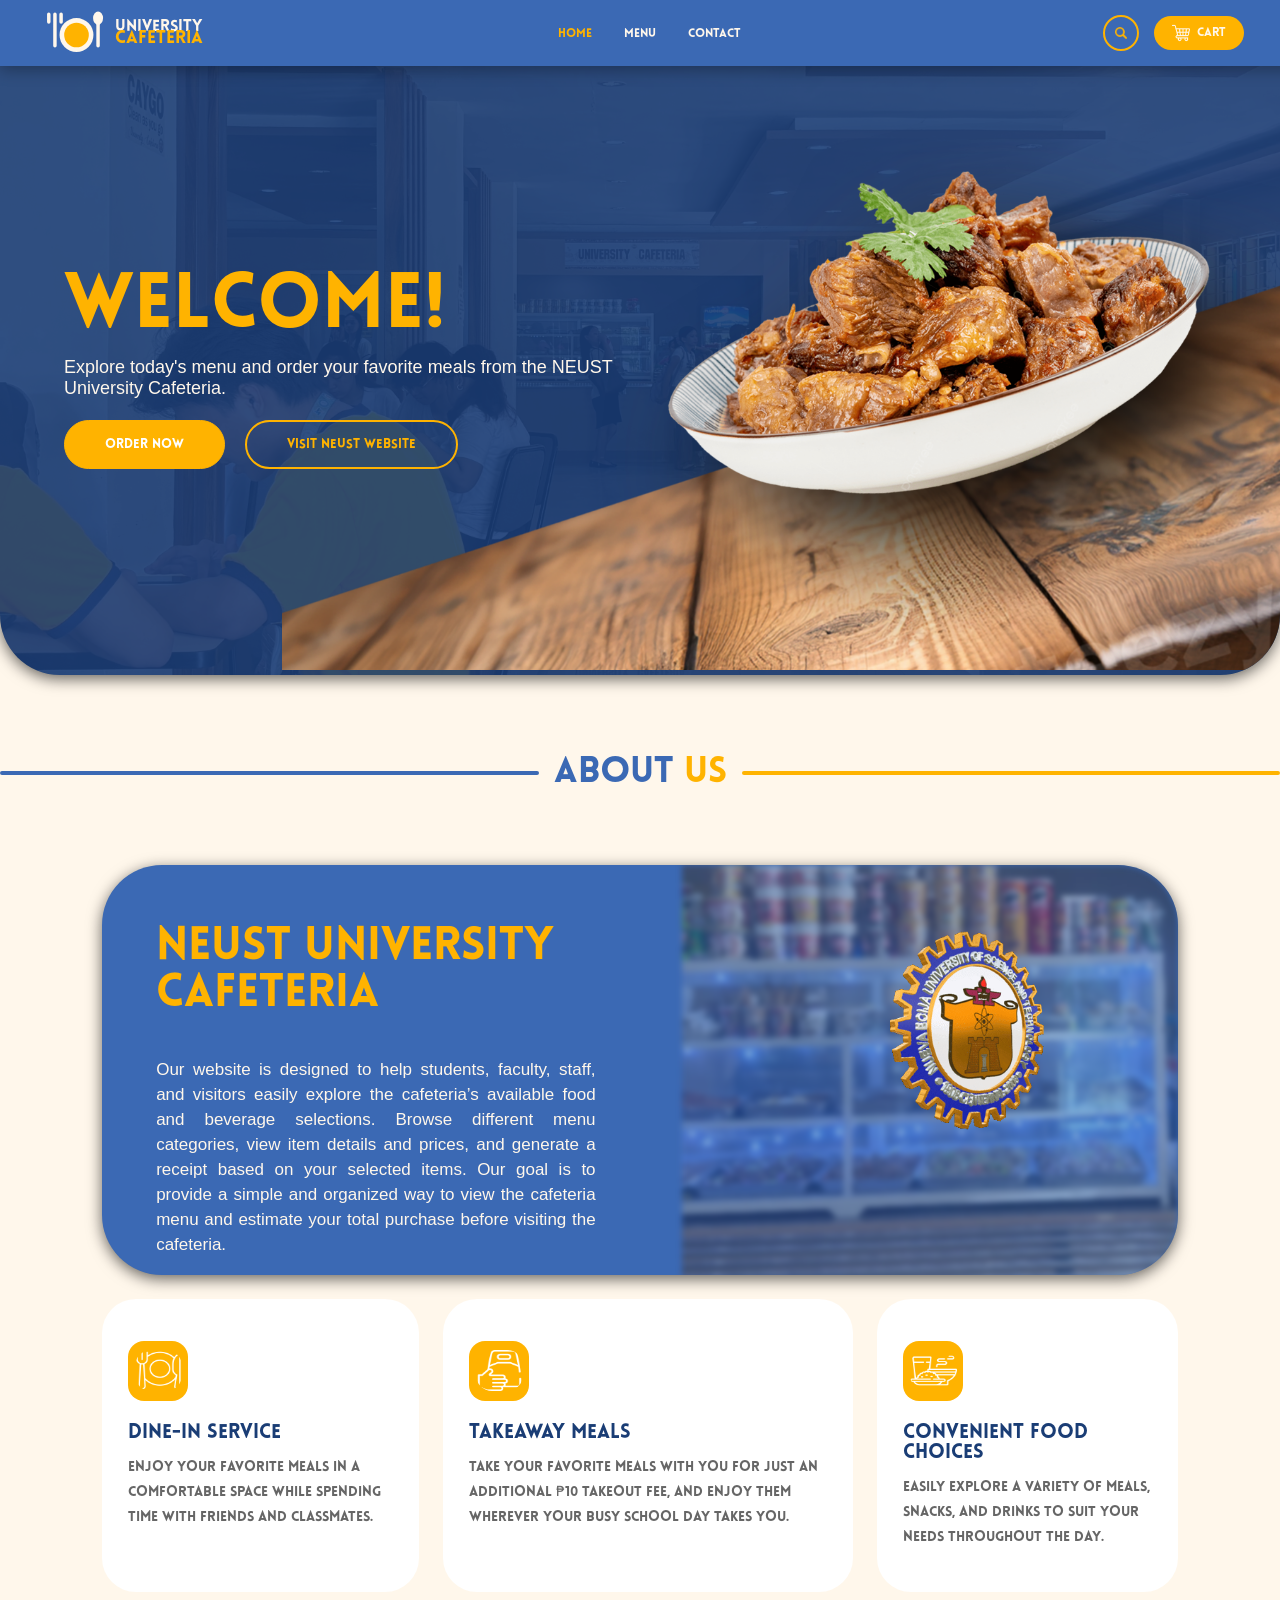
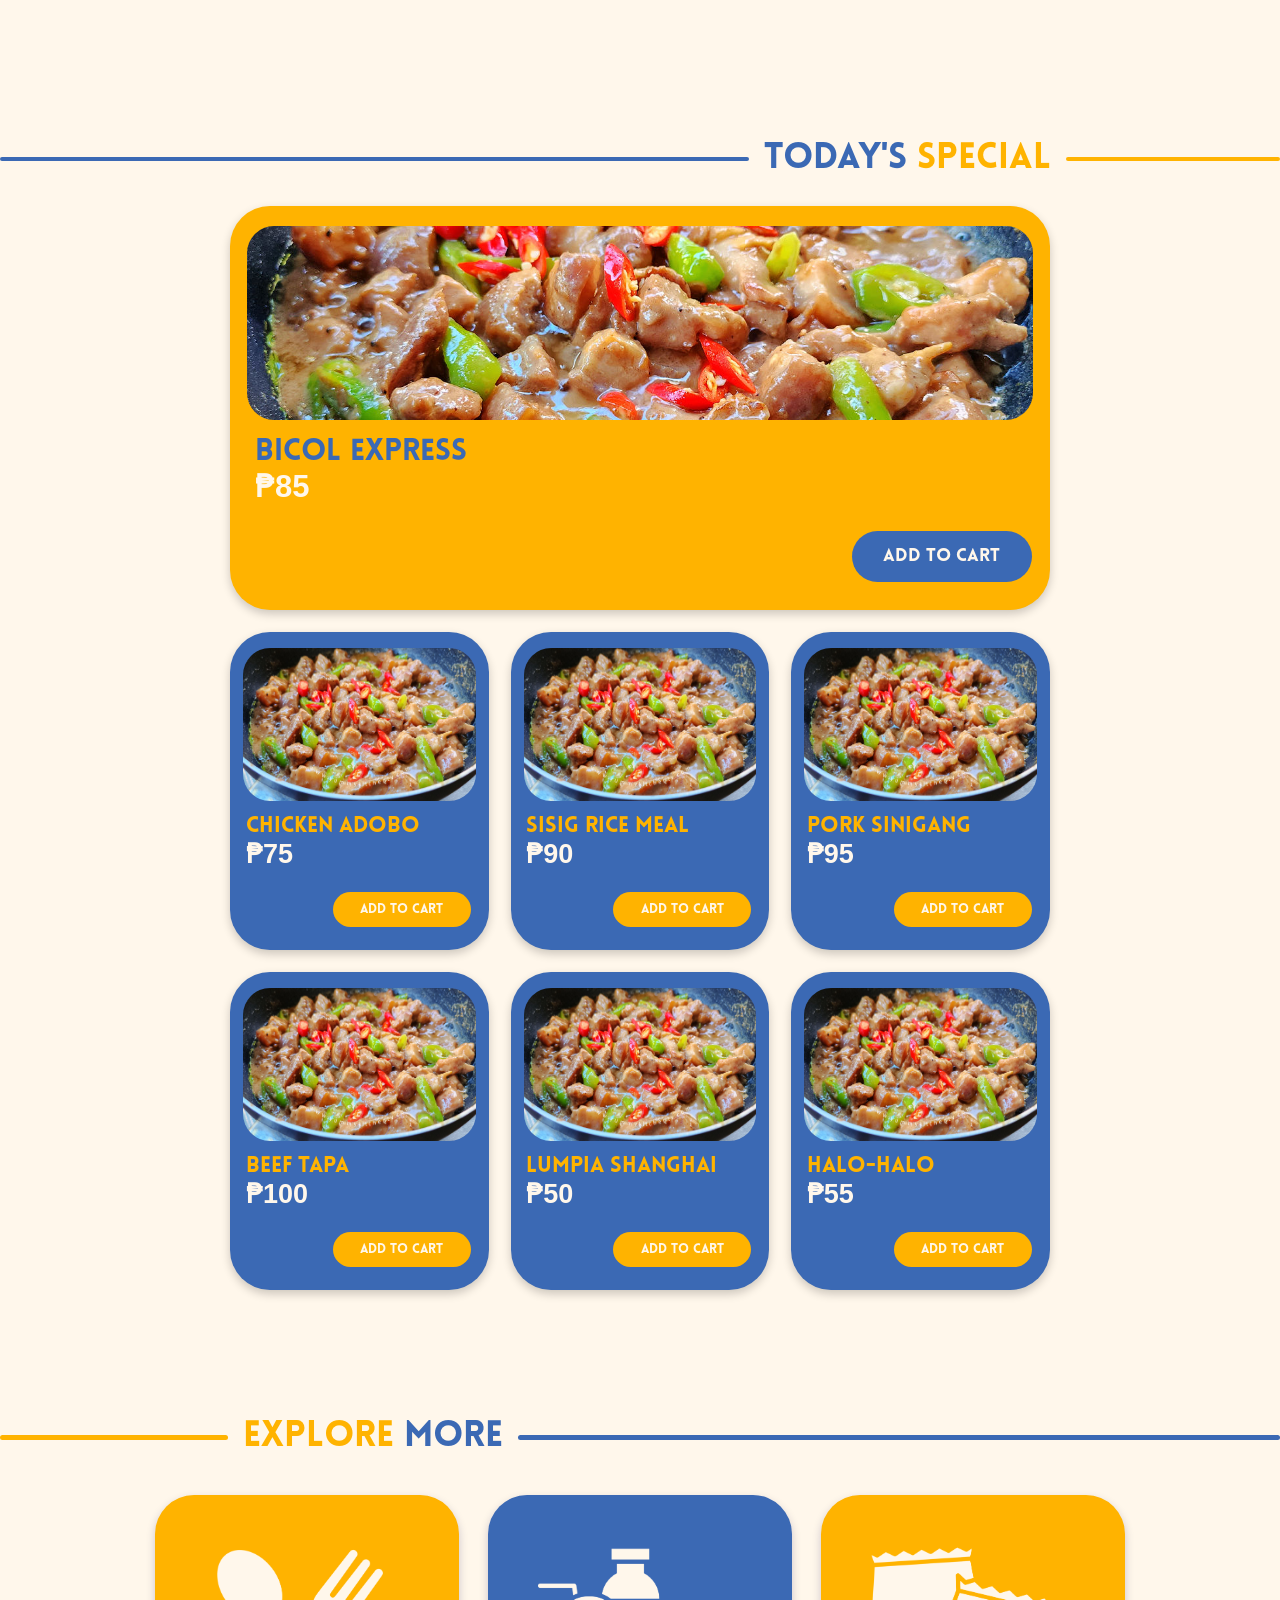
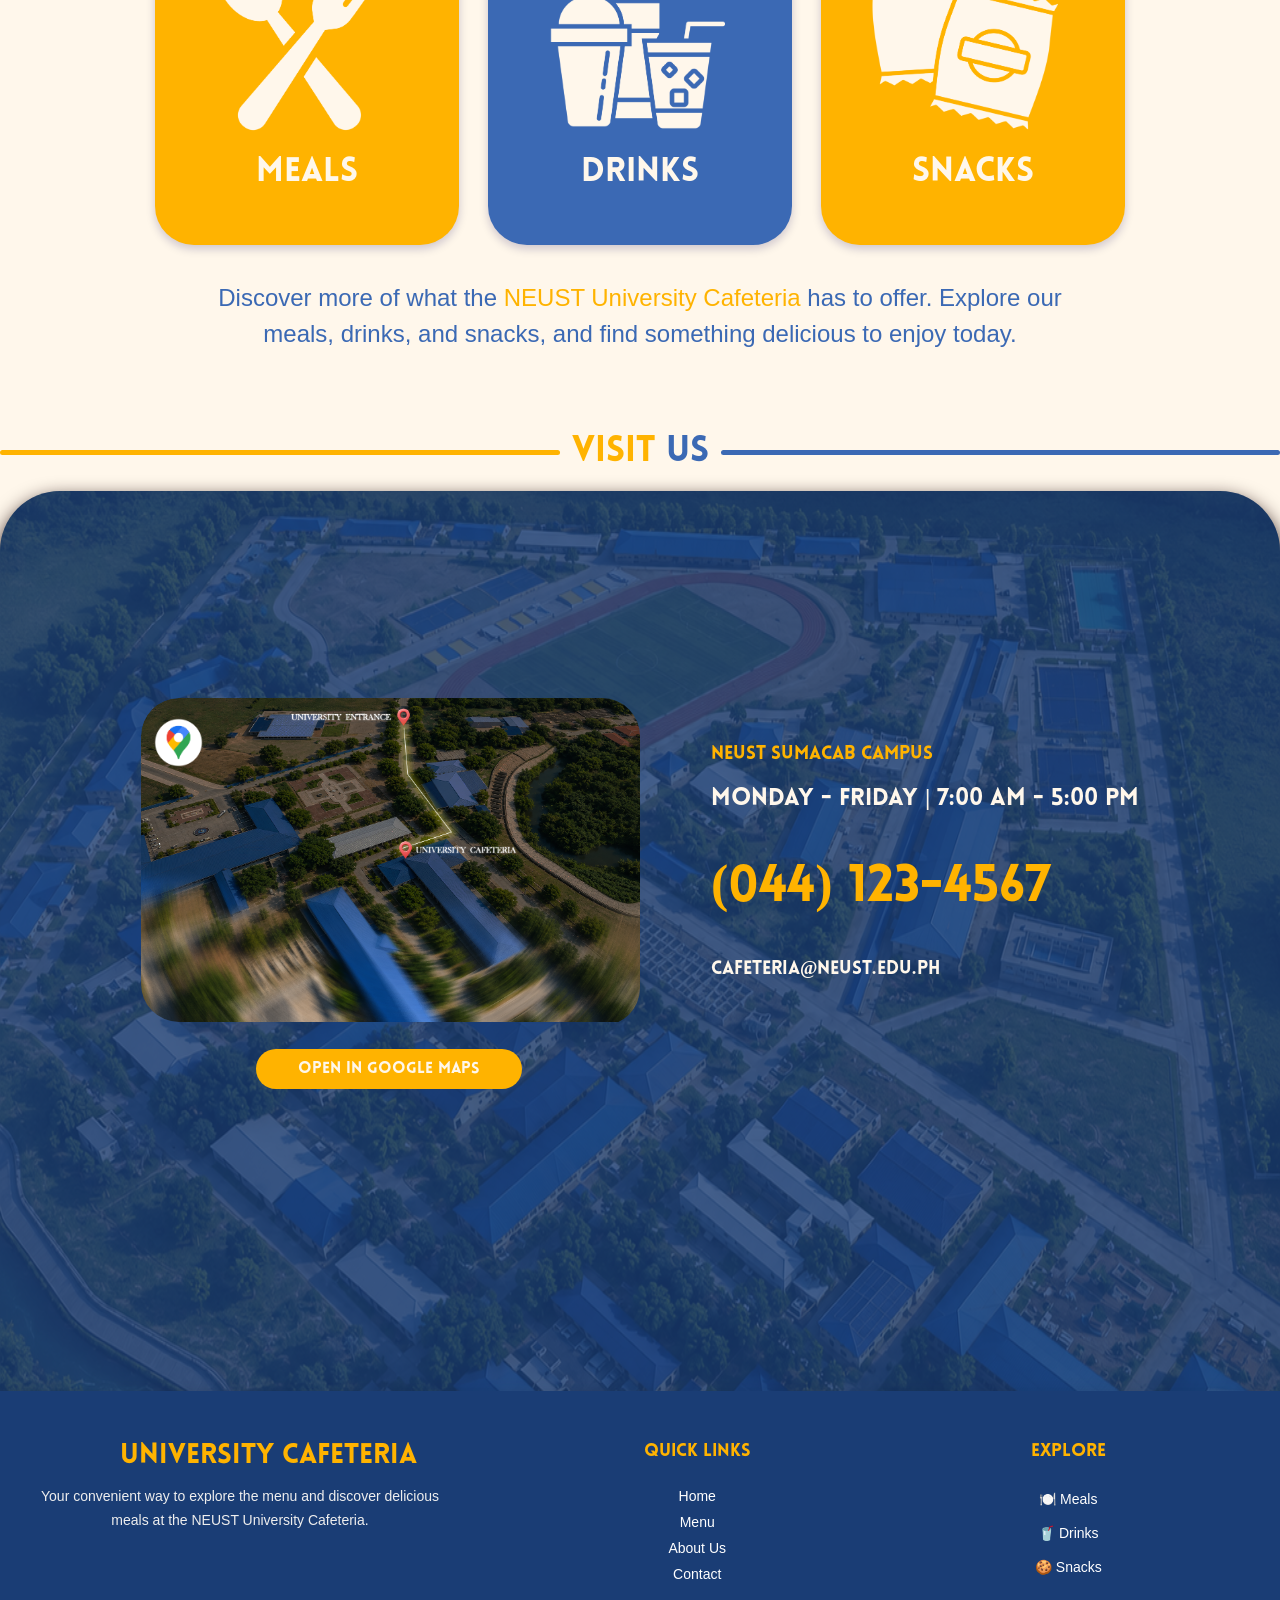
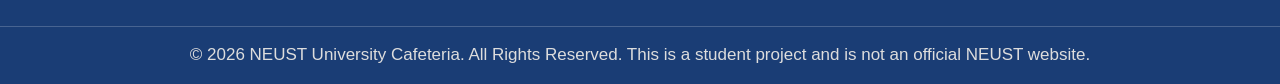
<file: index.html>
<!DOCTYPE html>
<html lang="en">
<head>
    <meta charset="UTF-8">
    <meta name="viewport" content="width=device-width, initial-scale=1.0">
    <link rel="icon" type="image/svg+xml" href="images/favicon.svg">
    <title>NEUST University Cafeteria</title>

    <link rel="stylesheet" href="css/header.css">
    <link rel="stylesheet" href="css/global.css">
    <link rel="stylesheet" href="css/home.css">
    <link rel="stylesheet" href="css/footer.css">
</head>
<body>
    <input type="checkbox" id="sidebar-toggle">
    <!-- HAMBURGER BUTTON -->
    <label for="sidebar-toggle" class="menu-btn">
        <span>☰</span>
    </label>
<header>
    <label for="sidebar-toggle" class="close-btn">&times;</label>

    <!-- LOGO -->
    <div class="align1">
        <img src="images/logo1.svg" class="logo2" alt="University Cafeteria Logo">

        <div id="logo">
            <a href="index.html" id="university">UNIVERSITY</a>
            <a href="index.html" id="cafeteria">CAFETERIA</a>
        </div>
    </div>
    <!-- CENTER NAVIGATION -->
    <nav class="navbar">
        <ul>
            <li><a href="index.html" class="active">HOME</a></li>
            <li><a href="menu.html">MENU</a></li>
            <li><a href="contact.html">CONTACT</a></li>
        </ul>
    </nav>
    <!-- RIGHT SIDE: SEARCH BAR AND CART -->
    <div class="header-right">
        <!-- SEARCH BAR -->
        <div class="nav-search">
            <input type="text" id="nav-search" placeholder="Search menu...">
            <button type="button" id="search-btn">
                <img
                    src="images/magnifying-glass (1).png"
                    class="magnifying-glass"
                    alt="Search"
                >
            </button>
        </div>
        <!-- CART -->
        <a href="cart.html" class="cart-link">
            <img src="images/shopping-cart.png" class="shopIcon" alt="">
            CART
            <span class="quantity-logo"></span>
        </a>
    </div>
</header>

    <section class="hero">
        <div class="hero-content">
            <h1>WELCOME!</h1>

            <p class="subt">
                Explore today's menu and order your favorite meals from the NEUST University Cafeteria.
            </p>

            <div class="button-group">
                <a href="menu.html" class="btn4" target="_self">ORDER NOW</a>
                <a href="https://neust.edu.ph/" class="btn" target="_blank">VISIT NEUST WEBSITE</a>
            </div>
        </div>
        <img src="images/picture1.png" class="pic1" alt="adobo">
        <img src="images/img1.jpg" class="hero-bg" alt="img1">
    </section>

    <section class="special-title0">
        <div class="line0"></div>
        <h2>ABOUT <span>US</span></h2>
        <div class="line0"></div>
    </section>

    <section class="aboutus">
        <div class="container">

                    <img src="images/logoGIF.gif" class="hero-logo" alt="loading">
            <div class="text">
                <h1>Neust University Cafeteria</h1>
                <p>
                    Our website is designed to help students, faculty, staff, and visitors easily explore the cafeteria’s available food and beverage selections. Browse different menu categories, view item details and prices, and generate a receipt based on your selected items. Our goal is to provide a simple and organized way to view the cafeteria menu and estimate your total purchase before visiting the cafeteria.
                </p>
            </div>

            <div class="vid">
                <img src="images/uc_pic.png" class="vid" alt="pic">
            </div>
        </div>

        <div class="our-services" id="services">
            <div class="services-container">

                <!-- Dine-In Service -->
                <div class="service-card">
                    <div class="service-icon">
                        <img src="images/dineIN.png" class="service-icon" alt="dinein">
                    </div>
                    <h3>Dine-In Service</h3>
                    <p>
                        Enjoy your favorite meals in a comfortable
                        space while spending time with friends
                        and classmates.
                    </p>
                </div>

                <!-- Takeaway Meals -->
                <div class="service-card">
                    <div class="service-icon">
                        <img src="images/takeOUT.png" class="service-icon" alt="takeaway">
                    </div>
                    <h3>Takeaway Meals</h3>
                    <p>
                        Take your favorite meals with you for just an additional ₱10 takeout fee, and enjoy them wherever your busy school day takes you.
                    </p>
                </div>

                <!-- Convenient Food Choices -->
                <div class="service-card">
                    <div class="service-icon">
                        <img src="images/conv.png" class="service-icon" alt="takeaway">
                    </div>
                    <h3>Convenient Food Choices</h3>
                    <p>
                        Easily explore a variety of meals,
                        snacks, and drinks to suit your needs
                        throughout the day.
                    </p>
                </div>
                
            </div>
        </div>

    </section>

    <section class="special-title">
        <div class="line"></div>
        <h2>TODAY'S <span>SPECIAL</span></h2>
        <div class="line"></div>
    </section>


        <div class="parent">

            <div class="div1">
                <img src="images/food.jpg" class="imgf" alt="Bicol Express">
                <h2 class="title1">BICOL EXPRESS</h2>
                <h2 class="title2">₱85</h2>
                <button type="button" class="btn2">ADD TO CART</button>
            </div>

            <div class="div3">
                <img src="images/food.jpg" class="simgf" alt="Chicken Adobo">
                <h2 class="stitle1">CHICKEN ADOBO</h2>
                <h2 class="stitle2">₱75</h2>
                <button type="button" class="sbtn2">ADD TO CART</button>
            </div>

            <div class="div4">
                <img src="images/food.jpg" class="simgf" alt="Sisig Rice Meal">
                <h2 class="stitle1">SISIG RICE MEAL</h2>
                <h2 class="stitle2">₱90</h2>
                <button type="button" class="sbtn2">ADD TO CART</button>
            </div>

            <div class="div5">
                <img src="images/food.jpg" class="simgf" alt="Pork Sinigang">
                <h2 class="stitle1">PORK SINIGANG</h2>
                <h2 class="stitle2">₱95</h2>
                <button type="button" class="sbtn2">ADD TO CART</button>
            </div>

            <div class="div6">
                <img src="images/food.jpg" class="simgf" alt="Beef Tapa">
                <h2 class="stitle1">BEEF TAPA</h2>
                <h2 class="stitle2">₱100</h2>
                <button type="button" class="sbtn2">ADD TO CART</button>
            </div>

            <div class="div7">
                <img src="images/food.jpg" class="simgf" alt="Lumpia Shanghai">
                <h2 class="stitle1">LUMPIA SHANGHAI</h2>
                <h2 class="stitle2">₱50</h2>
                <button type="button" class="sbtn2">ADD TO CART</button>
            </div>

            <div class="div8">
                <img src="images/food.jpg" class="simgf" alt="Halo-Halo">
                <h2 class="stitle1">HALO-HALO</h2>
                <h2 class="stitle2">₱55</h2>
                <button type="button" class="sbtn2">ADD TO CART</button>
            </div>

        </div>

    <section class="special-title2">
        <div class="line"></div>
        <h2>EXPLORE <span>MORE</span></h2>
        <div class="line"></div>
    </section>

    <div class="parent2">
        <div class="fcard1">
            <img src="images/meals.png" alt="Meals">
            <h2>MEALS</h2>
        </div>

        <div class="fcard2">
            <img src="images/drinks.png" alt="Drinks">
            <h2>DRINKS</h2>
        </div>

        <div class="fcard3">
            <img src="images/snacks.png" alt="Snacks">
            <h2>SNACKS</h2>
        </div>
    </div>

    <p class="pexplore">
        Discover more of what the <span>NEUST University Cafeteria</span> has to offer. Explore our meals, drinks, and snacks, and find something delicious to enjoy today.
    </p>

    <section class="special-title3">
        <div class="line"></div>
        <h2>VISIT <span>US</span></h2>
        <div class="line"></div>
    </section>

    <section class="visit">
        <div class="allcontainer">
            <img src="images/gmaps.png" class="gmaps" alt="Google Maps">

            <div class="map-container">
                <img src="images/map.png" class="mapp" alt="Map">

                <a href="https://www.google.com/maps/place/NEUST+University+Cafeteria/@15.4450577,120.9368519,17z/data=!3m1!4b1!4m6!3m5!1s0x3397270046264d2f:0x98a21f9ae9380621!8m2!3d15.4450525!4d120.9394268!16s%2Fg%2F11zkgwq5zb?entry=ttu&g_ep=EgoyMDI2MDcyOS4wIKXMDSoASAFQAw%3D%3D"
                   target="_blank"
                   class="map-btn">
                    Open in Google Maps
                </a>
            </div>

            <div class="textv">
                <h3 class="neustx">NEUST Sumacab Campus</h3>
                <h2>Monday - Friday | 7:00 AM - 5:00 PM</h2>
                <h1>(044) 123-4567</h1>
                <h3>cafeteria@neust.edu.ph</h3>
            </div>
        </div>

        <img src="images/cict.jpg" class="it" alt="cict">
    </section>

    <footer class="footer">
        <div class="footer-container">

            <div class="footer-brand">
                <h2>University Cafeteria</h2>
                <p>
                    Your convenient way to explore the menu and discover
                    delicious meals at the NEUST University Cafeteria.
                </p>
            </div>

            <div class="footer-links">
                <h3>Quick Links</h3>
                <a href="index.html">Home</a>
                <a href="menu.html">Menu</a>
                <a href="about.html">About Us</a>
                <a href="contact.html">Contact</a>
            </div>

            <div class="footer-explore">
                <h3>Explore</h3>
                <p>🍽️ Meals</p>
                <p>🥤 Drinks</p>
                <p>🍪 Snacks</p>
            </div>

        </div>

        <div class="footer-bottom">
            <p>
                © 2026 NEUST University Cafeteria. All Rights Reserved.
                This is a student project and is not an official NEUST website.
            </p>
        </div>
    </footer>

    <script src="js/home.js"></script>
    <script src="js/quantity.js"></script>
</body>
</html>
</file>
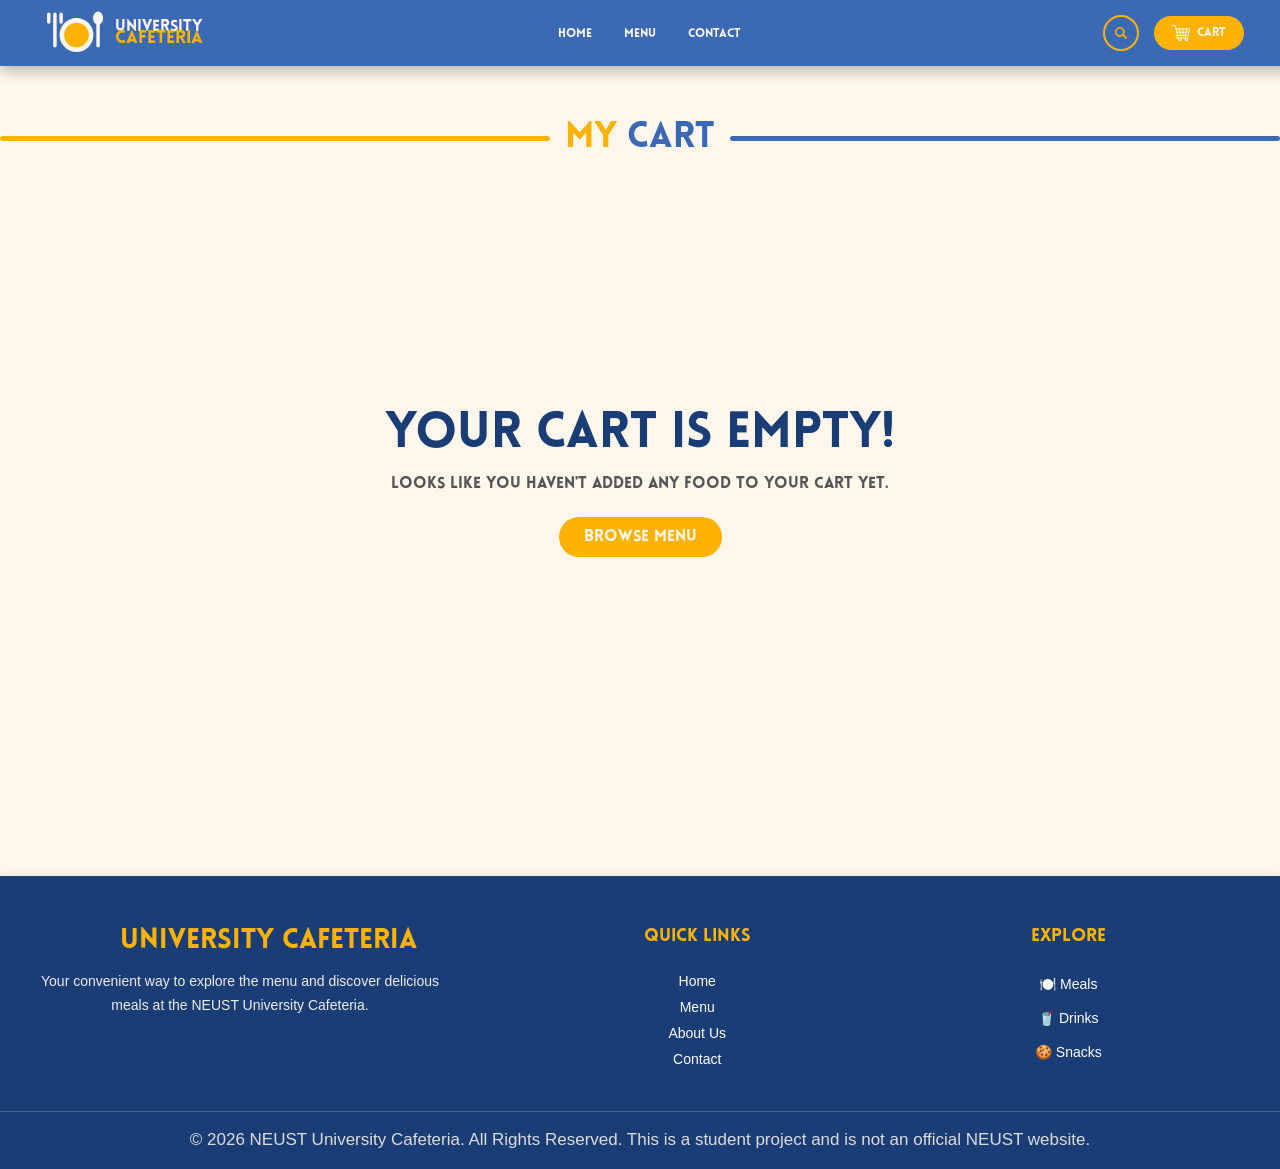
<file: cart.html>
<html>
<head>
    <meta charset="UTF-8">
    <meta name="viewport" content="width=device-width, initial-scale=1.0">
    <link rel="icon" type="image/svg+xml" href="images/favicon.svg">
    <title>NEUST University Cafeteria</title>

    <link rel="stylesheet" href="css/header.css">
    <link rel="stylesheet" href="css/global.css">
    <link rel="stylesheet" href="css/footer.css">
    <link rel="stylesheet" href="css/cart.css">
</head>

<body>
    <!-- SIDEBAR CHECKBOX -->
    <input type="checkbox" id="sidebar-toggle">
    <!-- HAMBURGER BUTTON -->
    <label for="sidebar-toggle" class="menu-btn">
        <span>☰</span>
    </label>
<header>
    <label for="sidebar-toggle" class="close-btn">&times;</label>

    <!-- LOGO -->
    <div class="align1">
        <img src="images/logo1.svg" class="logo2" alt="University Cafeteria Logo">

        <div id="logo">
            <a href="index.html" id="university">UNIVERSITY</a>
            <a href="index.html" id="cafeteria">CAFETERIA</a>
        </div>
    </div>
    <!-- CENTER NAVIGATION -->
    <nav class="navbar">
        <ul>
            <li><a href="index.html">HOME</a></li>
            <li><a href="menu.html">MENU</a></li>
            <li><a href="contact.html">CONTACT</a></li>
        </ul>
    </nav>
    <!-- RIGHT SIDE: SEARCH BAR AND CART -->
    <div class="header-right">
        <!-- SEARCH BAR -->
        <div class="nav-search">
            <input type="text" id="nav-search" placeholder="Search menu...">
            <button type="button" id="search-btn">
                <img
                    src="images/magnifying-glass (1).png"
                    class="magnifying-glass"
                    alt="Search"
                >
            </button>
        </div>
        <!-- CART -->
        <a href="cart.html" class="cart-link">
            <img src="images/shopping-cart.png" class="shopIcon" alt="">
            CART
            <span class="quantity-logo"></span>
        </a>
    </div>
</header>

    <section class="special-title2">
        <div class="line"></div>
        <h2>my <span>cart</span></h2>
        <div class="line"></div>
    </section>

    <section class="forCart">
        <div id="empty-cart" class="empty-cart" style="display: none;">
            <h2>Your Cart is Empty!</h2>
            <p>Looks like you haven't added any food to your cart yet.</p>
            <a href="menu.html" class="shop-now">Browse Menu</a>
        </div>

        <table id="cart-table">
            <thead>
                <tr>
                    <th colspan="2">ITEM</th>
                    <th>PRICE</th>
                    <th>QTY</th>
                    <th>RICE</th>
                    <th>ORDER TYPE</th>
                    <th>SUBTOTAL</th>
                    <th>REMOVE</th>
                </tr>
            </thead>

            <tbody id="cart-items"></tbody>

            <tfoot>
                <tr>
                    <td colspan="8" id="cart-total">
                        TOTAL: ₱0.00
                    </td>
                </tr>

                <tr>
                    <td colspan="4">
                        <a href="menu.html" class="conshop">
                            <h1>Continue Shopping</h1>
                        </a>
                    </td>

                    <td colspan="4">
                        <a href="checkout.html" class="checkout">
                            <h1>Checkout</h1>
                        </a>
                    </td>
                </tr>
            </tfoot>
        </table>
    </section>

    <footer class="footer">
        <div class="footer-container">

            <div class="footer-brand">
                <h2>University Cafeteria</h2>
                <p>
                    Your convenient way to explore the menu and discover
                    delicious meals at the NEUST University Cafeteria.
                </p>
            </div>

            <div class="footer-links">
                <h3>Quick Links</h3>
                <a href="index.html">Home</a>
                <a href="menu.html">Menu</a>
                <a href="about.html">About Us</a>
                <a href="contact.html">Contact</a>
            </div>

            <div class="footer-explore">
                <h3>Explore</h3>
                <p>🍽️ Meals</p>
                <p>🥤 Drinks</p>
                <p>🍪 Snacks</p>
            </div>

        </div>

        <div class="footer-bottom">
            <p>
                © 2026 NEUST University Cafeteria. All Rights Reserved.
                This is a student project and is not an official NEUST website.
            </p>
        </div>
    </footer>

    <script src="js/cart.js"></script>
    <script src="js/quantity.js"></script>
</body>
</html>
</file>
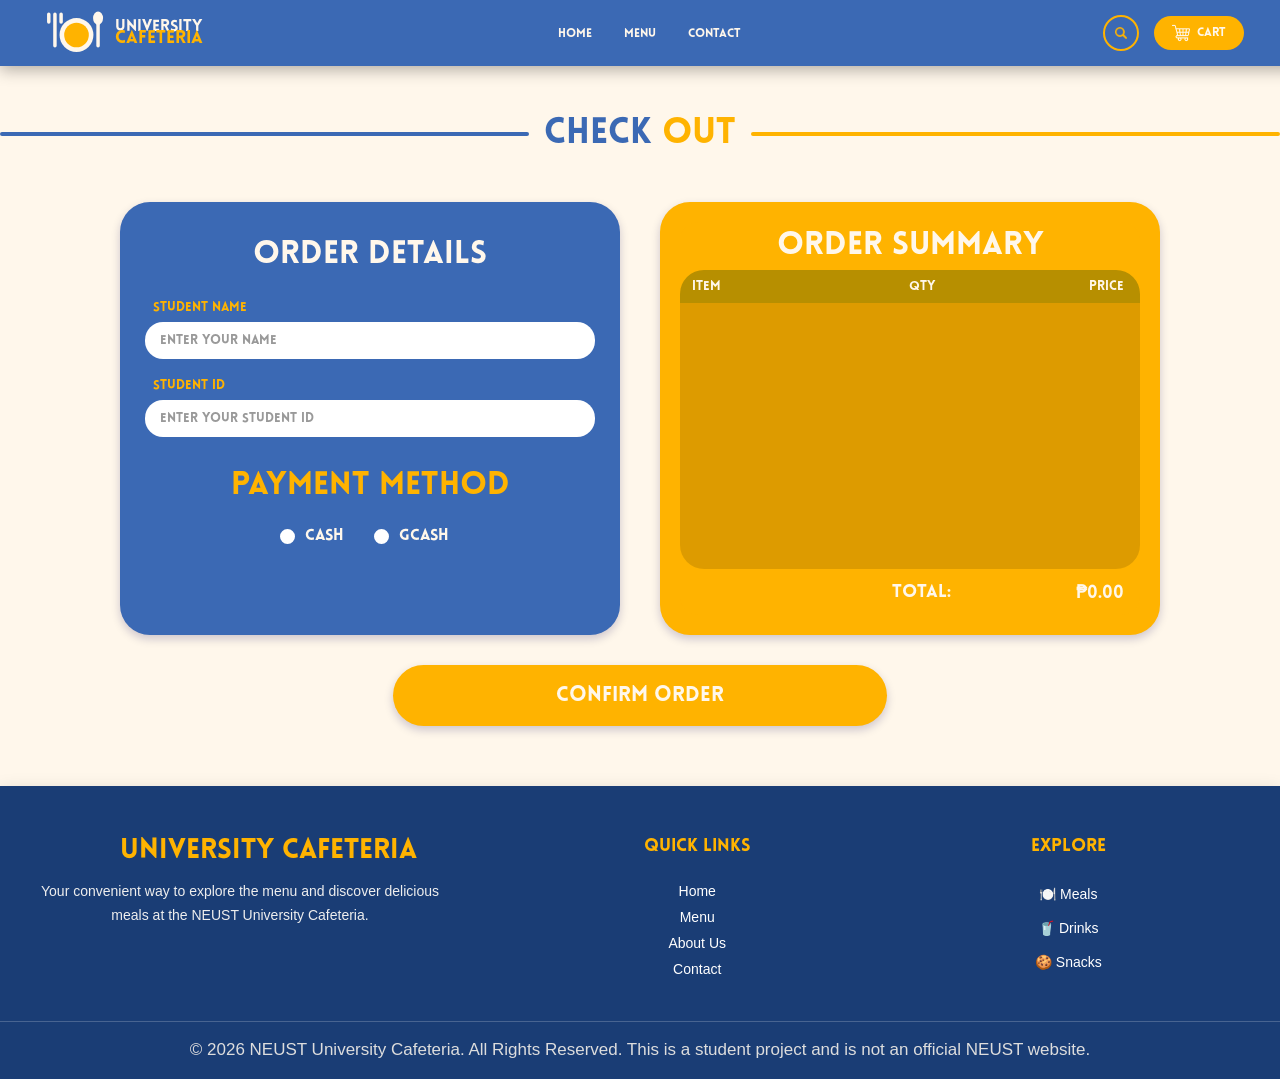
<file: checkOut.html>
<!DOCTYPE html>
<html lang="en">
<head>
    <meta charset="UTF-8">
    <meta name="viewport" content="width=device-width, initial-scale=1.0">

    <link rel="icon" type="image/svg+xml" href="images/favicon.svg">

    <title>NEUST University Cafeteria</title>

    <link rel="stylesheet" href="css/header.css">
    <link rel="stylesheet" href="css/global.css">
    <link rel="stylesheet" href="css/checkOut.css">
    <link rel="stylesheet" href="css/footer.css">
</head>

<body>
    <!-- HAMBURGER BUTTON -->
    <label for="sidebar-toggle" class="menu-btn">
        <span>☰</span>
    </label>
    <header>
        <label for="sidebar-toggle" class="close-btn">&times;</label>

        <!-- LOGO -->
        <div class="align1">
            <img src="images/logo1.svg" class="logo2" alt="University Cafeteria Logo">

            <div id="logo">
                <a href="index.html" id="university">UNIVERSITY</a>
                <a href="index.html" id="cafeteria">CAFETERIA</a>
            </div>
        </div>
        <!-- CENTER NAVIGATION -->
        <nav class="navbar">
            <ul>
                <li><a href="index.html">HOME</a></li>
                <li><a href="menu.html">MENU</a></li>
                <li><a href="contact.html">CONTACT</a></li>
            </ul>
        </nav>
        <!-- RIGHT SIDE: SEARCH BAR AND CART -->
        <div class="header-right">
            <!-- SEARCH BAR -->
            <div class="nav-search">
                <input type="text" id="nav-search" placeholder="Search menu...">
                <button type="button" id="search-btn">
                    <img
                        src="images/magnifying-glass (1).png"
                        class="magnifying-glass"
                        alt="Search"
                    >
                </button>
            </div>
            <!-- CART -->
            <a href="cart.html" class="cart-link">
                <img src="images/shopping-cart.png" class="shopIcon" alt="">
                CART
                <span class="quantity-logo"></span>
            </a>
        </div>
    </header>

    <!-- PAGE TITLE -->
    <section class="special-title0">
        <div class="line0"></div>
        <h2>CHECK <span>OUT</span></h2>
        <div class="line0"></div>
    </section>

    <!-- CHECKOUT CONTENT -->
    <section class="check">

        <div class="overall">

            <!-- ORDER DETAILS AND PAYMENT -->
            <div class="orderDetails">

                <h1>ORDER DETAILS</h1>

                <form id="checkout-form">

                    <label class="studentLabel" for="name">
                        STUDENT NAME
                    </label>

                    <input
                        type="text"
                        id="name"
                        name="name"
                        placeholder="ENTER YOUR NAME"
                        required
                    >

                    <label class="studentLabel" for="idNum">
                        STUDENT ID
                    </label>

                    <input
                        type="text"
                        id="idNum"
                        name="idNum"
                        placeholder="ENTER YOUR STUDENT ID"
                        required
                    >

                    <!-- PAYMENT METHOD -->
                    <h2 class="payment-title">PAYMENT METHOD</h2>

                    <div class="payment-options">

                        <label class="payment-option" for="cash">
                            <input
                                type="radio"
                                id="cash"
                                name="methodType"
                                value="cash"
                                required
                            >
                            <span>CASH</span>
                        </label>

                        <label class="payment-option" for="gcash">
                            <input
                                type="radio"
                                id="gcash"
                                name="methodType"
                                value="gcash"
                            >
                            <span>GCASH</span>
                        </label>

                    </div>

                </form>

            </div>

            <!-- ORDER SUMMARY -->
            <div class="paymentMethod">

                <div class="order-summary">

                    <h1>ORDER SUMMARY</h1>

                    <div class="scroll">

                        <table class="order-table">

                            <thead>
                                <tr>
                                    <th>Item</th>
                                    <th>Qty</th>
                                    <th>Price</th>
                                </tr>
                            </thead>

                            <tbody id="summary-items">
                                <!-- JavaScript will display cart items here -->
                            </tbody>

                            <tfoot>
                                <tr>
                                    <td></td>
                                    <td>Total:</td>
                                    <td id="summary-total">₱0.00</td>
                                </tr>
                            </tfoot>
                        </table>
                        <p id="summary-empty">
                            Your cart is empty.
                        </p>
                    </div>
                </div>
            </div>
        </div>

        <!-- CONFIRM ORDER -->
        <div class="confirm-container">
            <a href="order.html" class="confirm" id="confirm-order">
                <h1>Confirm Order</h1>
            </a>
        </div>

    </section>

    <!-- FOOTER -->
    <footer class="footer">

        <div class="footer-container">

            <div class="footer-brand">
                <h2>University Cafeteria</h2>
                <p>
                    Your convenient way to explore the menu and discover
                    delicious meals at the NEUST University Cafeteria.
                </p>
            </div>

            <div class="footer-links">
                <h3>Quick Links</h3>
                <a href="index.html">Home</a>
                <a href="menu.html">Menu</a>
                <a href="about.html">About Us</a>
                <a href="contact.html">Contact</a>
            </div>

            <div class="footer-explore">
                <h3>Explore</h3>
                <p>🍽️ Meals</p>
                <p>🥤 Drinks</p>
                <p>🍪 Snacks</p>
            </div>

        </div>

        <div class="footer-bottom">
            <p>
                © 2026 NEUST University Cafeteria. All Rights Reserved.
                This is a student project and is not an official NEUST website.
            </p>
        </div>

    </footer>

    <!-- EXTERNAL JAVASCRIPT -->
    <script src="js/checkOut.js"></script>
    <script src="js/quantity.js"></script>

</body>
</html>
</file>
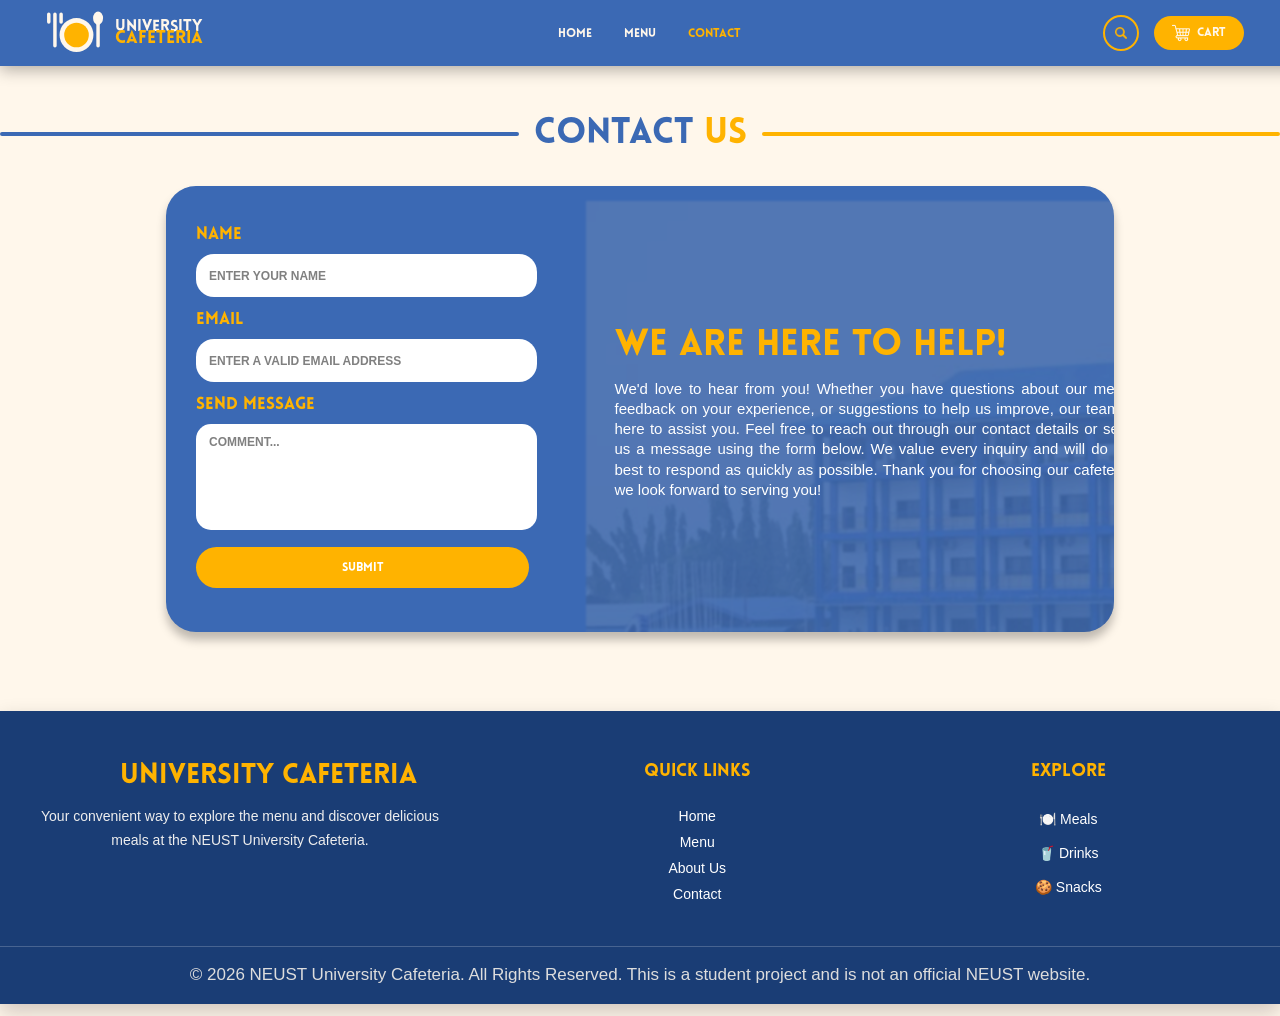
<file: contact.html>
<!DOCTYPE html>
<html
<head>
    <meta charset="UTF-8">
    <meta name="viewport" content="width=device-width, initial-scale=1.0">
    <link rel="icon" type="image/svg+xml" href="images/favicon.svg">
    <title>NEUST University Cafeteria</title>

    <link rel="stylesheet" href="css/header.css">
    <link rel="stylesheet" href="css/global.css">
    <link rel="stylesheet" href="css/contact.css">
    <link rel="stylesheet" href="css/footer.css">

</head>
<body>
    <!-- SIDEBAR CHECKBOX -->
    <input type="checkbox" id="sidebar-toggle">
    <!-- HAMBURGER BUTTON -->
    <label for="sidebar-toggle" class="menu-btn">
        ☰
    </label>
    <header>
        <label for="sidebar-toggle" class="close-btn">&times;</label>

        <!-- LOGO -->
        <div class="align1">
            <img src="images/logo1.svg" class="logo2" alt="University Cafeteria Logo">

            <div id="logo">
                <a href="index.html" id="university">UNIVERSITY</a>
                <a href="index.html" id="cafeteria">CAFETERIA</a>
            </div>
        </div>
        <!-- CENTER NAVIGATION -->
        <nav class="navbar">
            <ul>
                <li><a href="index.html">HOME</a></li>
                <li><a href="menu.html">MENU</a></li>
                <li><a href="contact.html" class="active">CONTACT</a></li>
            </ul>
        </nav>
        <!-- RIGHT SIDE: SEARCH BAR AND CART -->
        <div class="header-right">
            <!-- SEARCH BAR -->
            <div class="nav-search">
                <input type="text" id="nav-search" placeholder="Search menu...">
                <button type="button" id="search-btn">
                    <img
                        src="images/magnifying-glass (1).png"
                        class="magnifying-glass"
                        alt="Search"
                    >
                </button>
            </div>
            <!-- CART -->
            <a href="cart.html" class="cart-link">
                <img src="images/shopping-cart.png" class="shopIcon" alt="">
                CART
                <span class="quantity-logo"></span>
            </a>
        </div>
    </header>

    <section class="special-title0">
        <div class="line0"></div>
        <h2>
            CONTACT <span>US</span>
        </h2>
        <div class="line0"></div>
    </section>

<body>

    <section class="contact-container">

        <!-- LEFT SIDE: FORM -->
        <div class="contact-form">

            <form>

                <label for="name">NAME</label>
                <input 
                    type="text" 
                    id="name" 
                    placeholder="ENTER YOUR NAME"
                >

                <label for="email">EMAIL</label>
                <input 
                    type="email" 
                    id="email" 
                    placeholder="ENTER A VALID EMAIL ADDRESS"
                >

                <label for="message">SEND MESSAGE</label>
                <textarea 
                    id="message" 
                    placeholder="COMMENT..."
                ></textarea>

                <button type="submit">SUBMIT</button>

            </form>

        </div>


        <!-- RIGHT SIDE: INFORMATION -->
        <div class="contact-info">

            <h1>WE ARE HERE TO HELP!</h1>

            <p>
                We'd love to hear from you! Whether you have
                questions about our menu, feedback on your
                experience, or suggestions to help us improve,
                our team is here to assist you. Feel free to reach
                out through our contact details or send us a
                message using the form below. We value every
                inquiry and will do our best to respond as
                quickly as possible. Thank you for choosing our
                cafeteria, we look forward to serving you!
            </p>
            <img src="images/cict3.jpg" class="cict3" alt="cict3">
        </div>
    </section>
    </section>

        <footer class="footer">
        <div class="footer-container">

            <div class="footer-brand">
                <h2>University Cafeteria</h2>
                <p>
                    Your convenient way to explore the menu and discover
                    delicious meals at the NEUST University Cafeteria.
                </p>
            </div>

            <div class="footer-links">
                <h3>Quick Links</h3>
                <a href="index.html">Home</a>
                <a href="menu.html">Menu</a>
                <a href="about.html">About Us</a>
                <a href="contact.html">Contact</a>
            </div>

        <div class="footer-explore">
            <h3>Explore</h3>
            <p>🍽️ Meals</p>
            <p>🥤 Drinks</p>
            <p>🍪 Snacks</p>
        </div>

        </div>

        <div class="footer-bottom">
            <p>© 2026 NEUST University Cafeteria. All Rights Reserved. This is a student project and is not an official NEUST website.</p>
        </div>
        </footer>
        <script src="js/quantity.js"></script>
    </body>
</html>
</file>
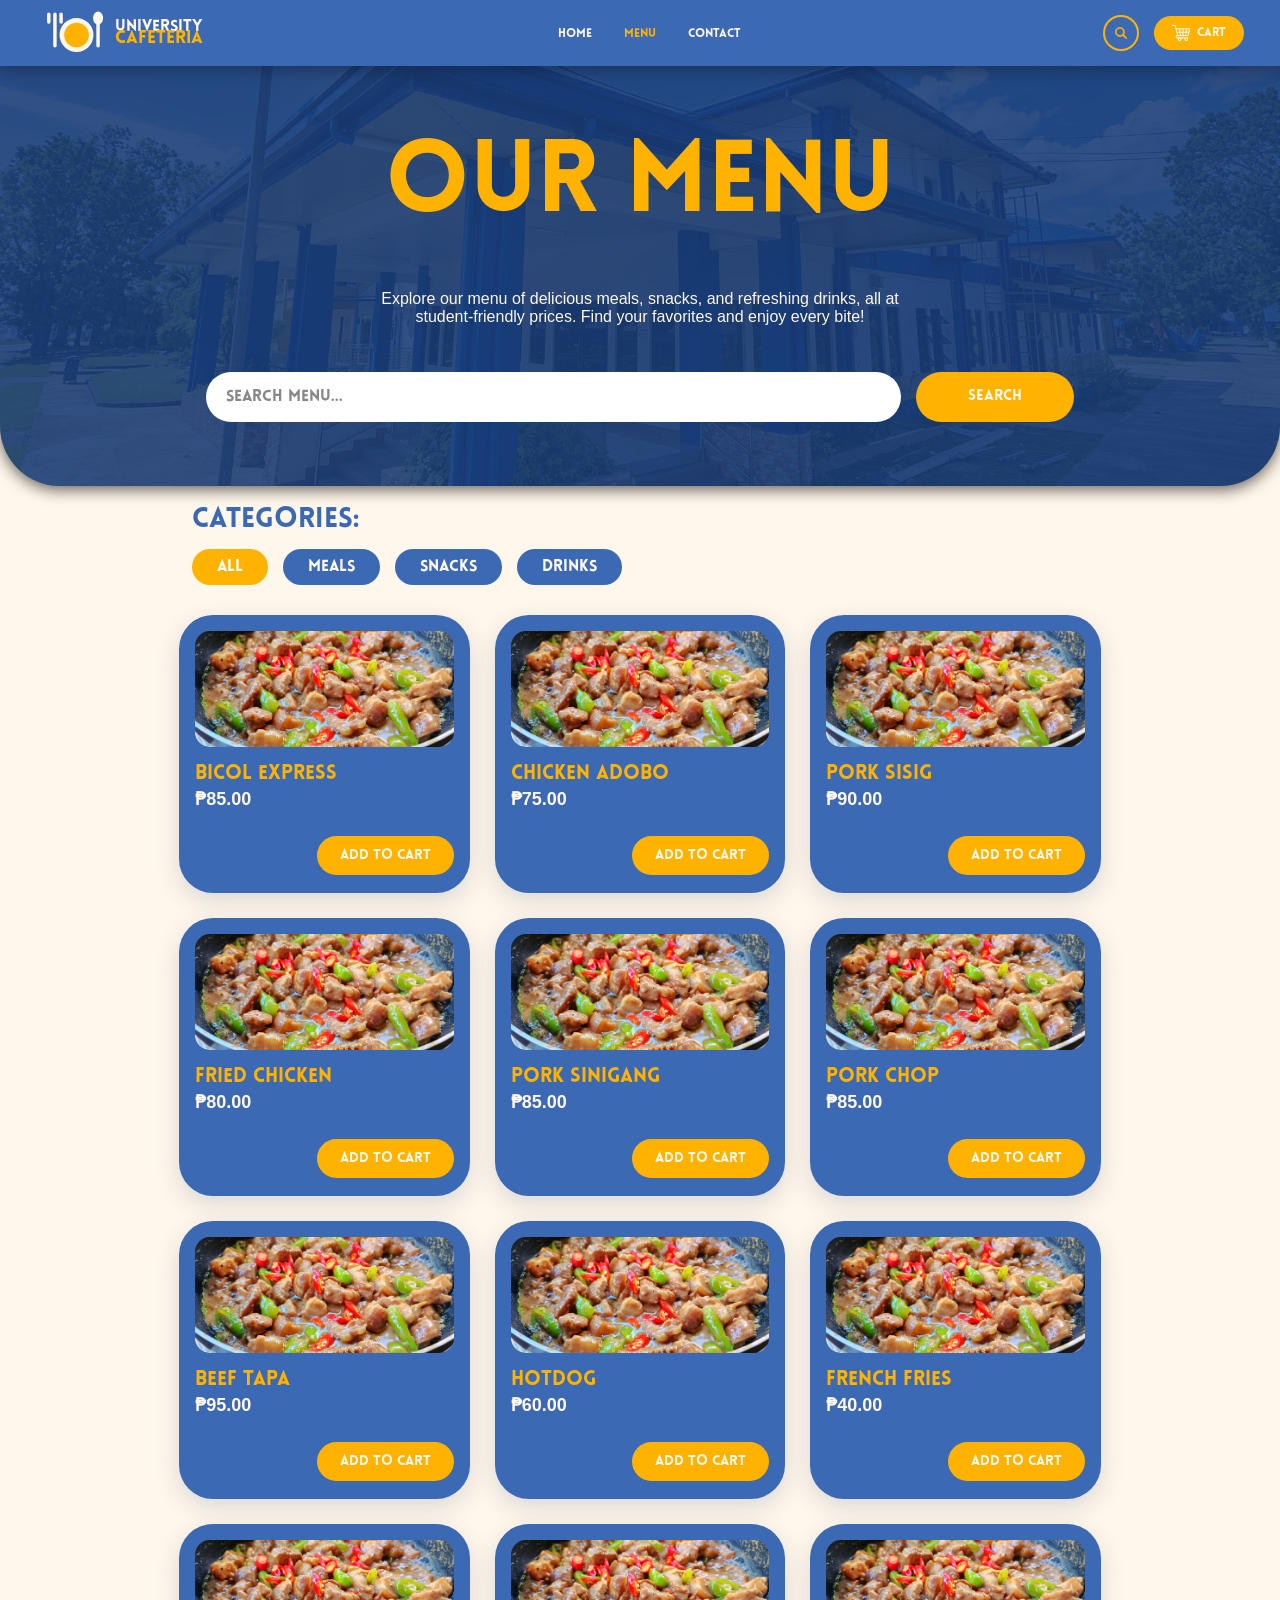
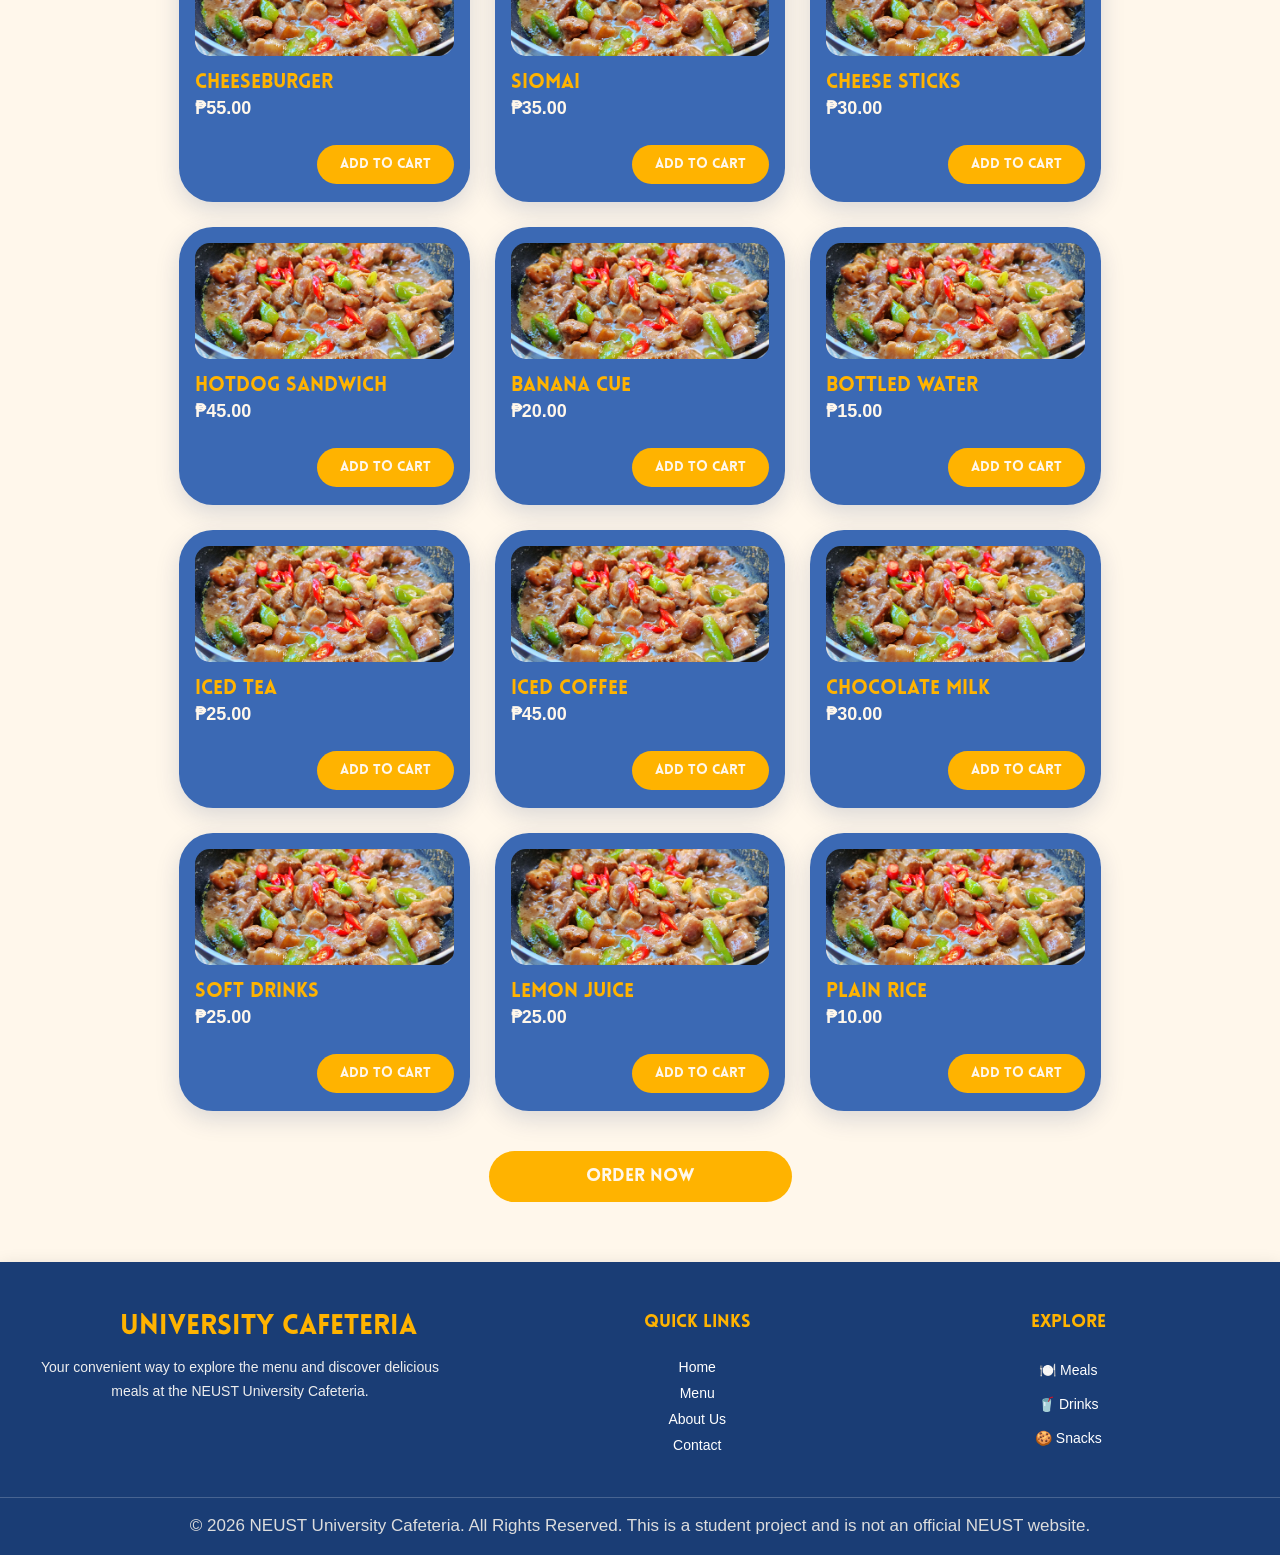
<file: menu.html>
<!DOCTYPE html>
<html lang="en">
<head>
    <meta charset="UTF-8">
    <meta name="viewport" content="width=device-width, initial-scale=1.0">

    <link rel="icon" type="image/svg+xml" href="images/favicon.svg">

    <title>NEUST University Cafeteria</title>

    <link rel="stylesheet" href="css/header.css">
    <link rel="stylesheet" href="css/global.css">
    <link rel="stylesheet" href="css/footer.css">
    <link rel="stylesheet" href="css/menu.css">
</head>
<body>
    <!-- SIDEBAR CHECKBOX -->
    <input type="checkbox" id="sidebar-toggle">
    <!-- HAMBURGER BUTTON -->
    <label for="sidebar-toggle" class="menu-btn">
        <span>☰</span>
    </label>
    <header>
        <label for="sidebar-toggle" class="close-btn">&times;</label>

        <!-- LOGO -->
        <div class="align1">
            <img src="images/logo1.svg" class="logo2" alt="University Cafeteria Logo">

            <div id="logo">
                <a href="index.html" id="university">UNIVERSITY</a>
                <a href="index.html" id="cafeteria">CAFETERIA</a>
            </div>
        </div>
        <!-- CENTER NAVIGATION -->
        <nav class="navbar">
            <ul>
                <li><a href="index.html">HOME</a></li>
                <li><a href="menu.html" class="active">MENU</a></li>
                <li><a href="contact.html">CONTACT</a></li>
            </ul>
        </nav>
        <!-- RIGHT SIDE: SEARCH BAR AND CART -->
        <div class="header-right">
            <!-- SEARCH BAR -->
            <div class="nav-search">
                <input type="text" id="nav-search" placeholder="Search menu...">
                <button type="button" id="search-btn">
                    <img
                        src="images/magnifying-glass (1).png"
                        class="magnifying-glass"
                        alt="Search"
                    >
                </button>
            </div>
            <!-- CART -->
            <a href="cart.html" class="cart-link">
                <img src="images/shopping-cart.png" class="shopIcon" alt="">
                CART
                <span class="quantity-logo"></span>
            </a>
        </div>
    </header>

    <section class="our-menu">
        <h1>OUR MENU</h1>
        <p>Explore our menu of delicious meals, snacks, and refreshing drinks, all at student-friendly prices. Find your favorites and enjoy every bite!</p>
        <img src="images/uc-exterior.png" class="menu-bg" alt="img1">

        <form id="search-form">
            <input
                type="text"
                id="search"
                name="search"
                placeholder="Search menu..."
                autocomplete="off"
            >
            <button type="submit" class="btn-search">SEARCH</button>
        </form>
    </section>

    <!-- CATEGORIES -->
    <section class="category-section">
        <h1>Categories:</h1>

        <ul>
            <li><a href="#all" class="active">All</a></li>
            <li><a href="#meals">Meals</a></li>
            <li><a href="#snacks">Snacks</a></li>
            <li><a href="#drinks">Drinks</a></li>
        </ul>
    </section>

    <!-- MENU ITEMS -->
    <main>
        <section class="menu-table" id="menu-table">

            <!-- MEALS -->
            <div class="menu-card" data-category="meals">
                <div class="image">
                    <img src="images/food.jpg" alt="Bicol Express">
                </div>
                <div class="name"><h3>Bicol Express</h3></div>
                <div class="price"><p>₱85.00</p></div>
                <div class="add-to-cart">
                    <button type="button">Add to Cart</button>
                </div>
            </div>

            <div class="menu-card" data-category="meals">
                <div class="image">
                    <img src="images/food.jpg" alt="Chicken Adobo">
                </div>
                <div class="name"><h3>Chicken Adobo</h3></div>
                <div class="price"><p>₱75.00</p></div>
                <div class="add-to-cart">
                    <button type="button">Add to Cart</button>
                </div>
            </div>

            <div class="menu-card" data-category="meals">
                <div class="image">
                    <img src="images/food.jpg" alt="Pork Sisig Rice Meal">
                </div>
                <div class="name"><h3>Pork Sisig</h3></div>
                <div class="price"><p>₱90.00</p></div>
                <div class="add-to-cart">
                    <button type="button">Add to Cart</button>
                </div>
            </div>

            <div class="menu-card" data-category="meals">
                <div class="image">
                    <img src="images/food.jpg" alt="Fried Chicken">
                </div>
                <div class="name"><h3>Fried Chicken</h3></div>
                <div class="price"><p>₱80.00</p></div>
                <div class="add-to-cart">
                    <button type="button">Add to Cart</button>
                </div>
            </div>

            <div class="menu-card" data-category="meals">
                <div class="image">
                    <img src="images/food.jpg" alt="Pork Sinigang">
                </div>
                <div class="name"><h3>Pork Sinigang</h3></div>
                <div class="price"><p>₱85.00</p></div>
                <div class="add-to-cart">
                    <button type="button">Add to Cart</button>
                </div>
            </div>

            <div class="menu-card" data-category="meals">
                <div class="image">
                    <img src="images/food.jpg" alt="Pork Chop Rice Meal">
                </div>
                <div class="name"><h3>Pork Chop</h3></div>
                <div class="price"><p>₱85.00</p></div>
                <div class="add-to-cart">
                    <button type="button">Add to Cart</button>
                </div>
            </div>

            <div class="menu-card" data-category="meals">
                <div class="image">
                    <img src="images/food.jpg" alt="Beef Tapa">
                </div>
                <div class="name"><h3>Beef Tapa</h3></div>
                <div class="price"><p>₱95.00</p></div>
                <div class="add-to-cart">
                    <button type="button">Add to Cart</button>
                </div>
            </div>

            <div class="menu-card" data-category="meals">
                <div class="image">
                    <img src="images/food.jpg" alt="Hotdog">
                </div>
                <div class="name"><h3>Hotdog</h3></div>
                <div class="price"><p>₱60.00</p></div>
                <div class="add-to-cart">
                    <button type="button">Add to Cart</button>
                </div>
            </div>

            <!-- SNACKS -->
            <div class="menu-card" data-category="snacks">
                <div class="image">
                    <img src="images/food.jpg" alt="French Fries">
                </div>
                <div class="name"><h3>French Fries</h3></div>
                <div class="price"><p>₱40.00</p></div>
                <div class="add-to-cart">
                    <button type="button">Add to Cart</button>
                </div>
            </div>

            <div class="menu-card" data-category="snacks">
                <div class="image">
                    <img src="images/food.jpg" alt="Cheeseburger">
                </div>
                <div class="name"><h3>Cheeseburger</h3></div>
                <div class="price"><p>₱55.00</p></div>
                <div class="add-to-cart">
                    <button type="button">Add to Cart</button>
                </div>
            </div>

            <div class="menu-card" data-category="snacks">
                <div class="image">
                    <img src="images/food.jpg" alt="Siomai">
                </div>
                <div class="name"><h3>Siomai</h3></div>
                <div class="price"><p>₱35.00</p></div>
                <div class="add-to-cart">
                    <button type="button">Add to Cart</button>
                </div>
            </div>

            <div class="menu-card" data-category="snacks">
                <div class="image">
                    <img src="images/food.jpg" alt="Cheese Sticks">
                </div>
                <div class="name"><h3>Cheese Sticks</h3></div>
                <div class="price"><p>₱30.00</p></div>
                <div class="add-to-cart">
                    <button type="button">Add to Cart</button>
                </div>
            </div>

            <div class="menu-card" data-category="snacks">
                <div class="image">
                    <img src="images/food.jpg" alt="Hotdog Sandwich">
                </div>
                <div class="name"><h3>Hotdog Sandwich</h3></div>
                <div class="price"><p>₱45.00</p></div>
                <div class="add-to-cart">
                    <button type="button">Add to Cart</button>
                </div>
            </div>

            <div class="menu-card" data-category="snacks">
                <div class="image">
                    <img src="images/food.jpg" alt="Banana Cue">
                </div>
                <div class="name"><h3>Banana Cue</h3></div>
                <div class="price"><p>₱20.00</p></div>
                <div class="add-to-cart">
                    <button type="button">Add to Cart</button>
                </div>
            </div>

            <!-- DRINKS -->
            <div class="menu-card" data-category="drinks">
                <div class="image">
                    <img src="images/food.jpg" alt="Bottled Water">
                </div>
                <div class="name"><h3>Bottled Water</h3></div>
                <div class="price"><p>₱15.00</p></div>
                <div class="add-to-cart">
                    <button type="button">Add to Cart</button>
                </div>
            </div>

            <div class="menu-card" data-category="drinks">
                <div class="image">
                    <img src="images/food.jpg" alt="Iced Tea">
                </div>
                <div class="name"><h3>Iced Tea</h3></div>
                <div class="price"><p>₱25.00</p></div>
                <div class="add-to-cart">
                    <button type="button">Add to Cart</button>
                </div>
            </div>

            <div class="menu-card" data-category="drinks">
                <div class="image">
                    <img src="images/food.jpg" alt="Iced Coffee">
                </div>
                <div class="name"><h3>Iced Coffee</h3></div>
                <div class="price"><p>₱45.00</p></div>
                <div class="add-to-cart">
                    <button type="button">Add to Cart</button>
                </div>
            </div>

            <div class="menu-card" data-category="drinks">
                <div class="image">
                    <img src="images/food.jpg" alt="Chocolate Milk">
                </div>
                <div class="name"><h3>Chocolate Milk</h3></div>
                <div class="price"><p>₱30.00</p></div>
                <div class="add-to-cart">
                    <button type="button">Add to Cart</button>
                </div>
            </div>

            <div class="menu-card" data-category="drinks">
                <div class="image">
                    <img src="images/food.jpg" alt="Soft Drinks">
                </div>
                <div class="name"><h3>Soft Drinks</h3></div>
                <div class="price"><p>₱25.00</p></div>
                <div class="add-to-cart">
                    <button type="button">Add to Cart</button>
                </div>
            </div>

            <div class="menu-card" data-category="drinks">
                <div class="image">
                    <img src="images/food.jpg" alt="Lemon Juice">
                </div>
                <div class="name"><h3>Lemon Juice</h3></div>
                <div class="price"><p>₱25.00</p></div>
                <div class="add-to-cart">
                    <button type="button">Add to Cart</button>
                </div>
            </div>

            <!-- STANDALONE RICE -->
            <div class="menu-card"
                 data-category="meals"
                 data-standalone-rice="true">
                <div class="image">
                    <img src="images/food.jpg" alt="Plain Rice">
                </div>
                <div class="name"><h3>Plain Rice</h3></div>
                <div class="price"><p>₱10.00</p></div>
                <div class="add-to-cart">
                    <button type="button">Add to Cart</button>
                </div>
            </div>

        </section>

        <!-- NO RESULTS MESSAGE -->
        <p id="no-results" hidden>No menu items found.</p>

        <!-- ORDER BUTTON -->
        <div class="order-button">
            <a href="cart.html" class="confirm">
                <h1>Order Now</h1>
            </a>
        </div>
    </main>

    <!-- FOOTER -->
    <footer class="footer">
        <div class="footer-container">

            <div class="footer-brand">
                <h2>University Cafeteria</h2>
                <p>
                    Your convenient way to explore the menu and discover
                    delicious meals at the NEUST University Cafeteria.
                </p>
            </div>

            <div class="footer-links">
                <h3>Quick Links</h3>
                <a href="index.html">Home</a>
                <a href="menu.html">Menu</a>
                <a href="about.html">About Us</a>
                <a href="contact.html">Contact</a>
            </div>

            <div class="footer-explore">
                <h3>Explore</h3>
                <p>🍽️ Meals</p>
                <p>🥤 Drinks</p>
                <p>🍪 Snacks</p>
            </div>

        </div>

        <div class="footer-bottom">
            <p>
                © 2026 NEUST University Cafeteria. All Rights Reserved.
                This is a student project and is not an official NEUST website.
            </p>
        </div>
    </footer>

    <script src="js/menu.js"></script>
    <script src="js/quantity.js"></script>
</body>
</html>
</file>
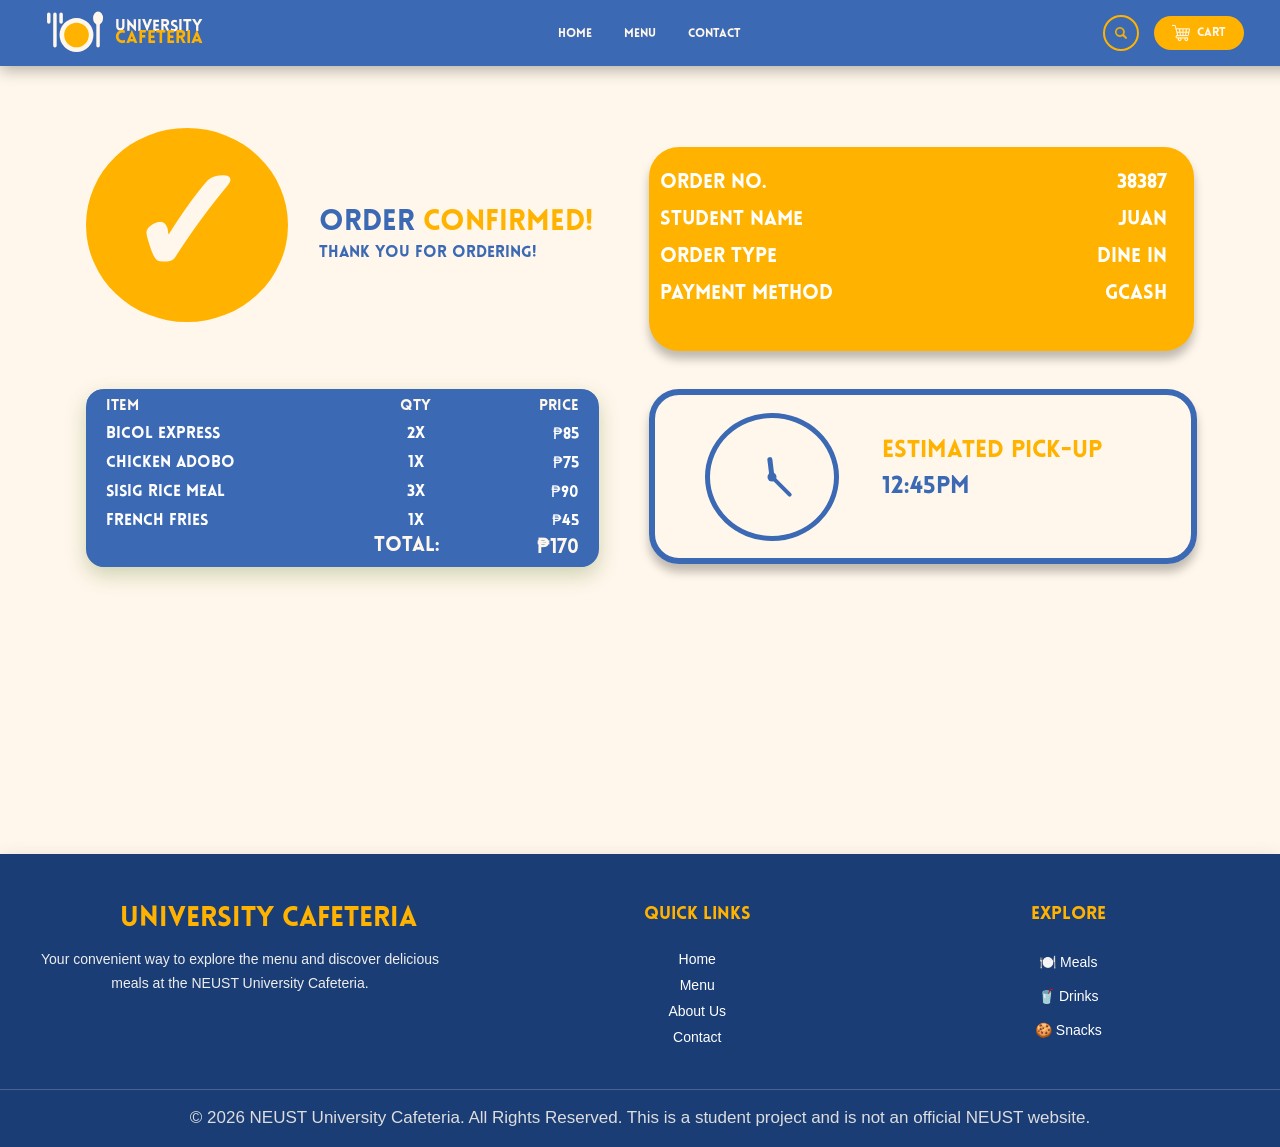
<file: order.html>
<!DOCTYPE html>
<html>
<head>
    <meta charset="UTF-8">
    <meta name="viewport" content="width=device-width, initial-scale=1.0">
    <link rel="icon" type="image/svg+xml" href="images/favicon.svg">
    <title>NEUST University Cafeteria</title>

    <link rel="stylesheet" href="css/header.css">
    <link rel="stylesheet" href="css/global.css">
    <link rel="stylesheet" href="css/order.css">
    <link rel="stylesheet" href="css/footer.css">
</head>

<body>
    <!-- SIDEBAR CHECKBOX -->
    <input type="checkbox" id="sidebar-toggle">
    <!-- HAMBURGER BUTTON -->
    <label for="sidebar-toggle" class="menu-btn">
        <span>☰</span>
    </label>
    <header>
        <label for="sidebar-toggle" class="close-btn">&times;</label>

        <!-- LOGO -->
        <div class="align1">
            <img src="images/logo1.svg" class="logo2" alt="University Cafeteria Logo">

            <div id="logo">
                <a href="index.html" id="university">UNIVERSITY</a>
                <a href="index.html" id="cafeteria">CAFETERIA</a>
            </div>
        </div>
        <!-- CENTER NAVIGATION -->
        <nav class="navbar">
            <ul>
                <li><a href="index.html">HOME</a></li>
                <li><a href="menu.html">MENU</a></li>
                <li><a href="contact.html">CONTACT</a></li>
            </ul>
        </nav>
        <!-- RIGHT SIDE: SEARCH BAR AND CART -->
        <div class="header-right">
            <!-- SEARCH BAR -->
            <div class="nav-search">
                <input type="text" id="nav-search" placeholder="Search menu...">
                <button type="button" id="search-btn">
                    <img
                        src="images/magnifying-glass (1).png"
                        class="magnifying-glass"
                        alt="Search"
                    >
                </button>
            </div>
            <!-- CART -->
            <a href="cart.html" class="cart-link">
                <img src="images/shopping-cart.png" class="shopIcon" alt="">
                CART
                <span class="quantity-logo"></span>
            </a>
        </div>
    </header>

    <section class="order">

        <section class="alignment">
            <div class="order-container">
                <div class="check-circle"> ✓ </div>
                <section class="special-title0">
                    <h1>
                        ORDER <span>CONFIRMED!</span>
                    </h1>
                    <p>Thank you for ordering!</p>
                </section>
            </div>

            <div class="order-container2">
                <table>
                    <tbody>
                        <tr>
                            <td>ORDER NO.</td>
                            <td>38387</td>
                        </tr>
                        <tr>
                            <td>STUDENT NAME</td>
                            <td>JUAN</td>
                        </tr>
                        <tr>
                            <td>ORDER TYPE</td>
                            <td>DINE IN</td>
                        </tr>
                        <tr>
                            <td>PAYMENT METHOD</td>
                            <td>GCASH</td>
                        </tr>
                    </tbody>
                </table>
            </div>
        </section>

        <div class="alignment2">
            <div class="order-summary">
                <div class="scroll">
                    <table class="order-table">
                        <thead>
                            <tr>
                                <th>Item</th>
                                <th>Qty</th>
                                <th>Price</th>
                            </tr>
                        </thead>

                        <tbody>
                            <tr>
                                <td>BICOL EXPRESS</td>
                                <td>2x</td>
                                <td>₱85</td>
                            </tr>

                            <tr>
                                <td>CHICKEN ADOBO</td>
                                <td>1x</td>
                                <td>₱75</td>
                            </tr>

                            <tr>
                                <td>SISIG RICE MEAL</td>
                                <td>3x</td>
                                <td>₱90</td>
                            </tr>

                            <tr>
                                <td>FRENCH FRIES</td>
                                <td>1x</td>
                                <td>₱45</td>
                            </tr>

                            <tr>
                                <td>CHEESEBURGER</td>
                                <td>2x</td>
                                <td>₱65</td>
                            </tr>

                            <tr>
                                <td>ICED TEA</td>
                                <td>3x</td>
                                <td>₱35</td>
                            </tr>

                            <tr>
                                <td>HALO-HALO</td>
                                <td>1x</td>
                                <td>₱55</td>
                            </tr>

                            <tr>
                                <td>LUMPIA SHANGHAI</td>
                                <td>2x</td>
                                <td>₱50</td>
                            </tr>

                            <tr>
                                <td>SPAGHETTI</td>
                                <td>1x</td>
                                <td>₱70</td>
                            </tr>

                            <tr>
                                <td>CHOCOLATE MILK</td>
                                <td>2x</td>
                                <td>₱40</td>
                            </tr>
                        </tbody>

                        <tfoot>
                            <tr>
                                <td></td>
                                <td>Total:</td>
                                <td>₱170</td>
                            </tr>
                        </tfoot>
                    </table>
                </div>
            </div>
            <div class="order-container3">
                <div class="clock">
                    <div class="hand hour"></div>
                    <div class="hand minute"></div>
                    <div class="center"></div>
                </div>
                <div class="textTime">
                    <h2>estimated pick-up</h2>
                    <h1>12:45pm</h1>
                </div>
            </div>
        </div>
    </section>

    <footer class="footer">
        <div class="footer-container">

            <div class="footer-brand">
                <h2>University Cafeteria</h2>
                <p>
                    Your convenient way to explore the menu and discover
                    delicious meals at the NEUST University Cafeteria.
                </p>
            </div>

            <div class="footer-links">
                <h3>Quick Links</h3>
                <a href="index.html">Home</a>
                <a href="menu.html">Menu</a>
                <a href="about.html">About Us</a>
                <a href="contact.html">Contact</a>
            </div>

            <div class="footer-explore">
                <h3>Explore</h3>
                <p>🍽️ Meals</p>
                <p>🥤 Drinks</p>
                <p>🍪 Snacks</p>
            </div>

        </div>

        <div class="footer-bottom">
            <p>
                © 2026 NEUST University Cafeteria. All Rights Reserved.
                This is a student project and is not an official NEUST website.
            </p>
        </div>
    </footer>

</body>
</html>
</file>
<file: css/header.css>
/* HEADER */
header {
    position: fixed;
    top: 0;
    left: 0;
    width: 93%;
    height: 26px;
    z-index: 1000;

    display: flex;
    justify-content: space-between;
    align-items: center;

    padding: 20px 54px;
    background: var(--blue);
    box-shadow: 0 4px 15px rgba(0, 0, 0, 0.3);
    box-sizing: content-box;
}

/* LOGO CONTAINER */
.align1 {
    position: relative;
    left: -16px;

    display: flex;
    align-items: center;
    gap: 0;

    margin-right: 0;
    flex-shrink: 0;
}

/* LOGO IMAGE */
.logo2 {
    display: block;
    width: 77px;
    height: auto;
}

/* LOGO TEXT */
#logo {
    position: relative;
    top: 0px;

    display: flex;
    flex-direction: column;
    align-items: flex-start;
    gap: 0;
}

#university {
    margin-bottom: -6px;
    font-size: 16px;
    text-align: left;
    text-decoration: none;
    color: var(--beige);
}

#cafeteria {
    font-size: 18px;
    font-weight: 700;
    text-align: left;
    text-decoration: none;
    color: var(--yellow);
}

/* CENTER NAVBAR */
.navbar {
    position: absolute;
    left: 50%;
    top: 50%;
    transform: translate(-50%, -50%);
}

.navbar ul {
    display: flex;
    justify-content: center;
    align-items: center;
    list-style: none;
    gap: 0;

    margin: 0;
    padding: 0;
    white-space: nowrap;
}

/* NAVBAR LINKS */
.navbar a {
    position: relative;
    display: inline-block;
    margin-top: 2px;
    padding: 12px 16px;
    border-radius: 17px;

    font-size: 12px;
    color: var(--beige);
    text-decoration: none;

    transition: color 0.3s ease;
}

/* ACTIVE PAGE */
.navbar a.active {
    color: var(--yellow);
}

/* LINK HOVER */
.navbar a:hover {
    color: var(--yellow);
}

/* UNDERLINE */
.navbar a::after {
    content: "";
    position: absolute;
    left: 15px;
    right: 14px;
    bottom: 7px;

    height: 3px;
    background-color: var(--yellow);
    border-radius: 2px;

    transform: scaleX(0);
    transform-origin: center;
    transition: transform 0.3s ease;
}

.navbar a:hover::after {
    transform: scaleX(1);
}


/* RIGHT SIDE: SEARCH AND CART */
.header-right {
    display: flex;
    align-items: center;
    gap: 15px;

    margin-left: auto;
    flex-shrink: 0;
}

/* NAVBAR SEARCH BAR */
.nav-search {
    display: flex;
    align-items: center;
    justify-content: flex-end;
    width: 36px;
    height: 36px;
    padding: 0 4px;
    border: solid 2px var(--yellow);
    background-color: #e2901400;
    border-radius: 25px;
    box-sizing: border-box;
    flex-shrink: 0;

    transition: width 0.4s ease;
}

/* EXPAND ON HOVER */
.nav-search:hover,
.nav-search:focus-within {
    background-color: #fff7eb;
    width: 420px;
    padding: 0 5px 0 12px;
}

/* HIDE INPUT WHEN COLLAPSED */
.nav-search input {
    width: 0;
    min-width: 0;
    flex: 1;
    padding: 0;
    border: none;
    outline: none;
    background: transparent;

    opacity: 0;
    transition: opacity 0.2s ease;
}

/* SHOW INPUT WHEN EXPANDED */
.nav-search:hover input,
.nav-search:focus-within input {
    opacity: 1;
}

/* ONE SEARCH BUTTON */
.nav-search button {
    display: flex;
    align-items: center;
    justify-content: center;
    background-color: #77777700;
    width: 0px;
    height: 0px;

    flex-shrink: 0;

    border: none;
    border-radius: 50%;
    cursor: pointer;
}

/* SEARCH ICON */
.magnifying-glass {
    display: block;
    position: relative;
    right: 6px;
    width: 12px;
    height: 12px;
    object-fit: contain;
}

/* CART LINK */
.cart-link {
    position: relative;
    top: -2px; /* Move up; use 3px to move down */

    display: flex;
    align-items: center;
    justify-content: center;
    gap: 7px;

    width: 90px;
    padding: 8px 18px;
    margin-top: 4px;
    box-sizing: border-box;

    border-radius: 17px;
    background-color: var(--yellow);
    color: var(--beige);

    font-size: 12px;
    text-decoration: none;
    white-space: nowrap;

    transition: filter 0.3s ease;
}

/* CART HOVER */
.cart-link:hover {
    filter: brightness(1.3);
}

/* CART ICON */
.shopIcon {
    display: block;
    width: 18px;
    height: 18px;
    margin: 0;
    padding: 0;
    object-fit: contain;
}

/* CART QUANTITY BADGE */
.quantity-logo {
    position: absolute;
    top: -7px;
    right: 0;

    display: none;
    align-items: center;
    justify-content: center;

    width: 18px;
    height: 18px;
    border-radius: 50%;

    background-color: #ff4b4b;
    color: white;
    font-size: 8px;

    z-index: 10;
}

/* SIDEBAR CLOSE BUTTON */
.close-btn {
    display: none;
}

/* SIDEBAR - RIGHT SIDE */

/* HIDE CHECKBOX */
#sidebar-toggle {
    display: none;
}

/* HAMBURGER BUTTON */
.menu-btn {
    display: none;
}

/* CLOSE BUTTON */
.close-btn {
    display: none;
}

/* RIGHT SIDEBAR */

/* RESPONSIVE SIDEBAR */
@media screen and (max-width: 768px) {

    /* HIDE CHECKBOX */
    #sidebar-toggle {
        display: none;
    }

    .menu-btn span {
    position: relative;
    top: 10px;
    color: var(--yellow);
    font-size: 24px;
    line-height: 1;
}

    /* HAMBURGER HEADER */
    .menu-btn {
        display: flex;
        position: fixed;
        top: 0;
        right: 0;
        z-index: 2000;

        width: 450px;
        height: 42px;
        padding: 0 16px;

        justify-content: right;
        align-items: right;

        background-color: var(--blue);
        color: var(--yellow);

        font-size: 24px;
        cursor: pointer;

        border-radius: 0 0 0 15px;
        box-shadow: 0 4px 15px rgba(0, 0, 0, 0.3);
        box-sizing: border-box;
    }

    /* RIGHT SIDEBAR */
    header {
        position: fixed;
        top: 0;
        right: 0;
        left: auto;

        width: 280px;
        max-width: 85vw;
        height: 100vh;
        height: 100dvh;

        padding: 60px 20px 25px;
        box-sizing: border-box;

        display: flex;
        flex-direction: column;
        justify-content: flex-start;
        align-items: stretch;
        gap: 24px;

        background-color: var(--blue);
        box-shadow: -4px 0 15px rgba(0, 0, 0, 0.3);

        overflow-x: hidden;
        overflow-y: auto;

        z-index: 1500;

        transform: translateX(100%);
        visibility: hidden;
        transition: transform 0.3s ease, visibility 0.3s ease;
    }

    /* OPEN SIDEBAR */
    #sidebar-toggle:checked ~ header {
        transform: translateX(0);
        visibility: visible;
    }

    /* HIDE HAMBURGER WHEN OPEN */
    #sidebar-toggle:checked ~ .menu-btn {
        display: none;
    }

    /* CLOSE BUTTON */
    .close-btn {
        display: block;
        position: absolute;
        top: 12px;
        right: 18px;

        color: var(--yellow);
        font-size: 34px;
        line-height: 1;
        cursor: pointer;
    }

    /* LOGO CONTAINER */
    .align1 {
        position: static;

        display: flex;
        flex-direction: column;
        align-items: center;
        gap: 5px;

        width: 100%;
        margin: 0;
        flex-shrink: 0;
    }

    /* LOGO IMAGE */
    .logo2 {
        display: block;
        width: 65px;
        height: auto;
    }

    /* LOGO TEXT */
    #logo {
        position: static;

        display: flex;
        flex-direction: column;
        align-items: center;
        gap: 0;
    }

    #university {
        margin-bottom: -6px;
        color: var(--beige);
        font-size: 14px;
        text-align: center;
    }

    #cafeteria {
        color: var(--yellow);
        font-size: 17px;
        font-weight: 700;
        text-align: center;
    }

    /* NAVIGATION CONTAINER */
    .navbar {
        position: static;
        top: auto;
        left: auto;
        transform: none;

        display: block;
        width: 100%;
    }

    /* NAVIGATION LIST */
    .navbar ul {
        display: flex;
        flex-direction: column;
        align-items: stretch;
        justify-content: flex-start;
        gap: 8px;

        width: 100%;
        margin: 0;
        padding: 0;

        list-style: none;
        white-space: normal;
    }

    .navbar li {
        width: 100%;
        margin: 0;
        padding: 0;
    }

    /* NAVIGATION LINKS */
    .navbar a {
        position: relative;

        display: flex;
        align-items: center;

        width: 100%;
        min-height: 42px;
        box-sizing: border-box;

        margin: 0;
        padding: 12px 16px;

        border-radius: 12px;

        color: var(--beige);
        font-size: 13px;
        text-decoration: none;
    }

    /* ACTIVE AND HOVER LINKS */
    .navbar a.active,
    .navbar a:hover {
        color: var(--yellow);
    }

    /* LINK UNDERLINE */
    .navbar a::after {
        content: "";
        position: absolute;

        left: 16px;
        right: auto;
        bottom: 5px;

        width: 35px;
        height: 3px;

        background-color: var(--yellow);
        border-radius: 2px;

        transform: scaleX(0);
        transform-origin: left;
        transition: transform 0.3s ease;
    }

    .navbar a:hover::after {
        transform: scaleX(1);
    }

    /* CART LINK */
    .navbar a[href="cart.html"] {
        display: flex;
        justify-content: flex-start;
        align-items: center;
        gap: 10px;

        width: 100%;
        min-height: 42px;

        margin: 0;
        padding: 12px 16px;

        background-color: var(--yellow);
        color: var(--beige);

        border-radius: 12px;
        box-sizing: border-box;
    }

    /* REMOVE CART UNDERLINE */
    .navbar a[href="cart.html"]::after {
        display: none;
    }

    /* CART ICON */
    .shopIcon {
        display: block;

        width: 18px;
        height: 18px;

        margin: 0;
        padding: 0;

        object-fit: contain;
        flex-shrink: 0;
    }

    /* CART QUANTITY BADGE */
    .quantity-logo {
        position: absolute;
        top: -5px;
        right: -5px;
        left: auto;

        display: none;
        align-items: center;
        justify-content: center;

        width: 18px;
        height: 18px;

        border-radius: 50%;
        background-color: #ff4b4b;
        color: white;

        font-size: 10px;
        z-index: 10;
    }

    /* SEARCH AND CART CONTAINER */
    .header-right {
        display: flex;
        flex-direction: column;
        align-items: stretch;
        gap: 14px;

        width: 100%;
        margin: 0;
        padding: 0;

        flex-shrink: 0;
    }

    /* SEARCH BAR */
    .nav-search {
        display: flex;
        align-items: center;
        justify-content: flex-start;

        width: 100%;
        min-width: 0;
        height: 40px;

        padding: 0 5px 0 12px;
        box-sizing: border-box;

        background-color: var(--beige);
        border: 2px solid var(--yellow);
        border-radius: 25px;

        flex-shrink: 0;
        transition: none;
    }

    /* DISABLE DESKTOP HOVER EXPANSION */
    .nav-search:hover,
    .nav-search:focus-within {
        width: 100%;
        padding: 0 5px 0 12px;
        background-color: var(--beige);
    }

    /* SEARCH INPUT */
    .nav-search input,
    .nav-search:hover input,
    .nav-search:focus-within input {
        display: block;

        width: 100%;
        min-width: 0;
        height: 100%;

        padding: 0;
        flex: 1;

        border: none;
        outline: none;
        background: transparent;

        color: #333;
        font-size: 12px;
        opacity: 1;
    }

    .nav-search input::placeholder {
        color: #777;
    }

    /* SEARCH BUTTON */
    .nav-search button {
        display: flex;
        align-items: center;
        justify-content: center;

        width: 30px;
        height: 30px;
        padding: 0;

        flex-shrink: 0;

        border: none;
        border-radius: 50%;

        cursor: pointer;
    }

    .nav-search button:hover {
        filter: brightness(1.15);
    }

    /* SEARCH ICON */
    .magnifying-glass {
        display: block;
        position: static;

        width: 14px;
        height: 14px;

        object-fit: contain;
    }

    /* PAGE CONTENT */
    body {
        margin-left: 0;
        margin-right: 0;
        overflow-x: hidden;
    }
}
</file>
<file: css/global.css>
:root {
    --blue: #3b69b4;
    --yellow: #ffb300;
    --beige: #fff7eb;
    --darkblue: #1a3d75;
}

@font-face {
    font-family: 'MyFont';
    src: url('../fonts/Lovelo\ Black.otf') format('truetype');
}

@font-face {
    font-family: 'Myfont2';
    src: url('../font/Raleway-Thin.ttf');
}

* {
    font-family: 'MyFont';
}
</file>
<file: css/home.css>
body{
    margin:0;
    font-family:Arial, Helvetica, sans-serif;
    background-color: var(--beige);
    padding: 0;
    overflow-x: hidden; /* para sa horizontal scrolling */
    overflow-y: auto;   /* para sa vertical scrolling */
}

.hero {
    width: 100%;
    min-height: 75vh;
    display: flex;
    align-items: center;
    justify-content: center;
    background-color: #1a3d75;
    border-bottom-left-radius: 60px;
    border-bottom-right-radius: 60px;

    /* SHADOW */
    box-shadow: 0 4px 15px rgba(0, 0, 0, 0.6);

    position: relative;
    overflow: hidden;
}

/* intro */
.intro {
    position: fixed;
    inset: 0;
    width: 100%;
    height: 100vh;
    background-color: var(--yellow);
    overflow: hidden;
    z-index: 9999;

    animation: fadeOut 1s ease forwards;
    animation-delay: 2s;
}

.intro video {
    width: 100%;
    height: 100%;
    object-fit: cover;
}

@keyframes fadeOut {
    from {
        opacity: 1;
        visibility: visible;
    }

    to {
        opacity: 0;
        visibility: hidden;
    }
}


.hero-content {
    display: flex;
    flex-direction: column;
    z-index: 2;
    width: 90%;
    max-width: 1303px;
    text-align: left;
    color: var(--yellow);
}

.pic1 {
    position: absolute;
    top: -330px;
    right: -2px;
    width: 1000px;
    height: 1000px;
    object-fit: cover;
    z-index: 1;
}

.hero-content h1 {
    margin-bottom: -7px;
    font-size: clamp(45px, 6vw, 81px);
}

.hero-bg {
    position: absolute;
    width: 100%;
    height: 100%;
    z-index: 0;
    opacity: 0.1;

    object-fit: cover;
}

.subt {
    font-family: 'Gill Sans', 'Gill Sans MT', Calibri, 'Trebuchet MS', sans-serif;
    color: var(--beige);
    font-size: clamp(14px, 1.5vw, 18px);
    max-width: 565px;
    width: 100%;
}

.button-group {
    display: flex;
    gap: 20px;
    margin-top: 3px;
    flex-wrap: wrap;
}

.btn,
.btn4 {
    display: inline-flex;
    justify-content: center;
    align-items: center;
    text-decoration: none;
    padding: 16px 40px;
    border-radius: 32px;
    font-size: 13px;
    font-weight: bold;
    transition: all 0.3s ease;
}

.btn {
    color: var(--yellow);
    background-color: transparent;
    border: solid 2px var(--yellow);
}

.btn4 {
    color: white;
    background-color: var(--yellow);
    border: solid 1px var(--yellow);
}

.btn:hover {
    color: #ffffff;
    text-decoration: none;
    background-color: #ffebbf;
    border-color: #ffebbf;
}

.btn4:hover {
    color: #fff7eb;
    text-decoration: none;
    background-color: #ffebbf;
    border-color: #ffebbf;
}

.hero-logo {
    z-index: 2;
    position: absolute;
    width: min(79%, 1100px);
    left: 42%;
    top: -20%;
}

/* about us */

.special-title0{
    display: flex;
    align-items: center;
    justify-content: center;

    gap: 15px;
    margin: 80px 0 32px;
}
.special-title0 h2{
    font-size: 36px;
    font-weight: bold;
    color: #3b69b4;
    margin: 0;
}

.special-title0 span{
    color: #ffb300;
}

.line0{
    flex: 1;
    height: 4px;
    background: #3b69b4;
    border-radius: 10px;
}

.line0:first-child{
    background:  #3b69b4;
}

.line0:last-child{
    background: #ffb300;
}

.aboutus {
    width: 100%;
    min-height: 100vh;
    display: flex;
    flex-direction: column;
    gap: 0px;
    justify-content: center;
    align-items: center;
}

.container {
    position: relative;
    width: 84%;
    height: -56%;
    display: flex;
    border-radius: 60px;
    background-color: var(--blue);
    overflow: hidden; /* Important */
    
    /* Shadow */
    box-shadow: 0 4px 15px rgba(0, 0, 0, 0.6);
}

.aboutus .vid {
    position: relative;
    width: 496px;
    height: 414px;
    border-top-right-radius: 60px;
    border-bottom-right-radius: 60px;
    padding: 0%;
    margin-bottom: -4px;;
    filter: opacity(0.7) blur(2px);
}

.aboutus .text {
    padding-top: 2%;
    padding-left: 5%;
    padding-right: 8%;
    color: var(--beige);
    text-align: center;
    
}

.aboutus .text h1 {
    color: var(--yellow);
    font-size: 46px;
    border-bottom: #ffb300;
    text-align: left;
}

.aboutus .text p {
    font-family: 'Gill Sans', 'Gill Sans MT', Calibri, 'Trebuchet MS', sans-serif;
    font-size: 17px;
    line-height: 25px;
    text-align: justify;
}


.special-title{
    display: flex;
    align-items: center;
    justify-content: center;

    gap: 15px;
    margin: 18px 0 -9px;
}

.special-title h2{
    font-size: 36px;
    font-weight: bold;
    color: #3b69b4;
    margin: 0;
}

.special-title span{
    color: #ffb300;
}

.line{
    flex: 1;
    height: 4px;
    background: #3b69b4;
    border-radius: 10px;
}

.line:first-child{
    flex: 3.5;  
    background:  #3b69b4;
}

.line:last-child{
        
    background: #ffb300;
}

.our-services {
    gap: 28px;
    width: 94%;
    margin: -17px auto;
    margin-bottom: 48px;
    padding: 41px 5%;
    background-color: rgba(255, 255, 255, 0);
    box-sizing: border-box;
}

.services-subtitle {
    color: var(--yellow);
    font-size: 13px;
    font-weight: bold;
    letter-spacing: 7px;
}

.services-container {
    display: flex;
    gap: 24px;
}

.service-card {
    background-color: #fff;
    padding: 42px 26px;
    border-radius: 34px;
    transition: transform 0.3s ease,
    box-shadow 0.3s ease;
}

.service-card:hover {
    transform: translateY(-8px);
    box-shadow: 0 12px 30px rgba(6, 43, 99, 0.12);
}

.service-icon {
    width: 60px;
    height: 60px;
    display: flex;
    align-items: center;
    justify-content: center;
    background-color: var(--yellow);
    border-radius: 16px;
    margin-bottom: 22px;
}

.service-icon img {
    position: relative;
    top: 11px;
    width: 47px;
    height: 41px;
}

.service-card h3 {
    color: var(--darkblue);
    font-size: 20px;
    margin: 0 0 12px;
}

.service-card p {
    color: #666;
    font-size: 14px;
    line-height: 1.8;
    margin: 0;
}

/* EXPLORE MORE */

.special-title2 {
    display: flex;
    align-items: center;
    gap: 15px;
    margin: 129px 0 40px;
    width: 100%;
}

.special-title2 .line:first-child {
    flex: 1.5;              /* Short left line */
    height: 5px;
    background: var(--yellow);
    border-radius: 10px;
}

.special-title2 .line:last-child {
    flex: 5;              /* Long right line */
    height: 5px;
    background: var(--blue);
    border-radius: 10px;
}

.special-title2 h2 {
    margin: 0;
    white-space: nowrap;
    font-size: 36px;
    color: var(--yellow);
}

.special-title2 h2 span {
    color: var(--blue);
}

/* VISIT US */

.special-title3 {
    display: flex;
    align-items: center;
    gap: 12px;
    margin: 117px 0 21px;
    width: 100%;
}

.special-title3 .line:first-child {
    flex: 1;              /* Short left line */
    height: 5px;
    background: var(--yellow);
    border-radius: 10px;
}

.special-title3 .line:last-child {
    flex: 1;              /* Long right line */
    height: 5px;
    background: var(--blue);
    border-radius: 10px;
}

.special-title3 h2 {
    margin: 0;
    white-space: nowrap;
    font-size: 36px;
    color: var(--yellow);
}

.special-title3 h2 span {
    color: var(--blue);
}

/* parent */

.title1 {
    color: var(--blue);
    font-size: 30px;
    padding-top: 1%;
    padding-left: 3%;   
}

.stitle1 {
    color: var(--yellow);
    font-size: 22px;
    padding-top: 3%;
    padding-left: 6%;   
}

.title2 {
    color: var(--beige);
    margin-top: -3%;
    font-size: 31px;
    padding-left: 3%;   
    font-family: 'Gill Sans', 'Gill Sans MT', Calibri, 'Trebuchet MS', sans-serif;
}

.stitle2 {
    color: var(--beige);
    margin-top: -7%;
    font-size: 27px;
    padding-left: 6%;   
    font-family: 'Gill Sans', 'Gill Sans MT', Calibri, 'Trebuchet MS', sans-serif;
}

.btn2 {
    display: block;
    color: #fff7eb;
    text-decoration: none;
    background-color: var(--blue);
    width: 180px;
    border: none;
    padding: 16px 20px;
    margin-left: auto;
    margin-right: 18px;
    border-radius: 28px;
    font-size: 18px;
    font-weight: bold;
    text-align: center;
    transition: 0.3s ease;
    box-sizing: border-box;
}


.btn2:hover {
    background-color: #bbcce8;

}

.sbtn2 {
    display: block;
    width: 84px;
    height: auto;
    padding: 11px 27px;
    margin-left: auto;
    margin-right: 18px;
    border: none;
    color: #fff7eb;
    text-decoration: none;
    background-color: var(--yellow);
    border-radius: 28px;
    font-size: 13px;
    font-weight: bold;

    transition: 0.3s ease;
    box-sizing: content-box;
}
.sbtn2:hover {
    background-color: #f5df89;
}

.imgf {
    width: 96%;
    height: 48%;
    object-fit: cover;

    position: relative;
    top: 5%;
    left: 2%;
    border-radius: 27px;
}

.simgf {
    width: 90%;
    height: 48%;
    position: relative;
    top: 5%;
    left: 5%;
    border-radius: 27px;
}


.parent {
    display: grid;
    grid-template-columns: repeat(3, 1fr);
    grid-template-rows: 404px 318px 318px;
    grid-template-areas:
        "box1 box1 box1"
        "box3 box4 box5"
        "box6 box7 box8";
    gap: 22px;

    width: 64%;
    margin: 38px auto;
}

.div1 {
    grid-area: box1;
    background-color: var(--yellow);
}

.div3 {
    grid-area: box3;
    background-color: var(--blue);
}

.div4 {
    grid-area: box4;
    background-color: var(--blue);
}

.div5 {
    grid-area: box5;
    background-color: var(--blue);
}

.div6 {
    grid-area: box6;
    background-color: var(--blue);
}

.div7 {
    grid-area: box7;
    background-color: var(--blue);
}

.div8 {
    grid-area: box8;
    background-color: var(--blue);
}

.parent > div {
    border-radius: 40px;
    box-shadow: 0 4px 10px rgba(0, 0, 0, 0.2);
    transition: 0.3s ease;
    cursor: pointer;
}

.parent > div:hover {
    transform: translateY(-10px);
    filter: brightness(1.1);
}



/* EXPLORE MORE SECTION */

.parent2 {
    display: flex;
    flex-wrap: wrap;
    align-items: center;
    justify-content: center;
    gap: 29px;
}

.parent2 img {
    position: relative;
    top: 50px;
    left: 50px;
    width: 187px;
}

.parent2 h2 {
    padding: 41px;
    color: var(--beige);
    font-size: 34px;
    text-align: center;
}
.parent2 > div {
    height: 350px;
    width: 304px;
    border-radius: 39px;
    transition: 0.35s ease;
    cursor: pointer;
    box-shadow: 0 4px 10px rgba(9, 1, 84, 0.2);

}

.parent2 .fcard1 {
    background-color: var(--yellow);
}

.parent2 .fcard2 {
    background-color: var(--blue);
}

.parent2 .fcard3 {
    background-color: var(--yellow);
}

/* Hover Effect */
.parent2 .fcard1:hover,
.parent2 .fcard2:hover,
.parent2 .fcard3:hover {
    transform: translateY(-19px) scale(1.03);
    box-shadow: 0 18px 35px rgba(0, 0, 0, 0.25);
    filter: brightness(1.30);
}

.pexplore {
    position: relative;
    top: 35px;
    color: var(--blue);
    font-family: 'Gill Sans', 'Gill Sans MT', Calibri, 'Trebuchet MS', sans-serif;
    font-size: 24px;
    line-height: 1.5;

    width: 68%;
    margin: 0 auto;
    margin-bottom: 58px;

    text-align: center;
}

.pexplore span {
    color: var(--yellow);
    font-family: 'Gill Sans', 'Gill Sans MT', Calibri, 'Trebuchet MS', sans-serif;
}
/* visit */

.visit {
    width: 100%;
    height: 100vh; 
    background-color: #1a3d75;
    position: relative;
    border-top-left-radius: 60px;
    border-top-right-radius: 60px;
    overflow: hidden;  

    
    box-shadow: 0 8px 20px rgba(24, 2, 0, 13.2);
}

.textv {
    position: relative;
    text-align: left;
    color: var(--beige);
    z-index: 2;

}


.visit h1 {
    font-size: 52px;
    color: var(--yellow);
}

.neustx {
    color: var(--yellow);
}

.it {
    position: absolute;
    margin-top: -26%;
    width: 100%;
    height: 118%;
    z-index: 0; /* Behind text */
    opacity: 0.2;  
}

.allcontainer {
    display: flex;
    position: relative;
    z-index: 2;
    align-items: center;
    justify-content: space-between;
    top: 23%;
    padding-left: 11%;
    padding-right: 11%;

}
.map-container {
    width: 50%;
    border-radius: 38px;
    overflow: hidden; /* Keeps the container size fixed */
    
}

.mapp {
    width: 110%;

    border-radius: 38px;
    transition: transform 0.4s ease;
}

.mapp:hover {
    transform: scale(2.1);
}

.map-btn {
    position: absolute;
    left: 20%;          /* Align with the left edge of the map */
    top: 107%;          /* Adjust this value until it's just below the map */
    width: 17%;        /* Same width as the map (optional) */

    padding: 12px 24px;
    background-color: var(--yellow);
    color: var(--beige);
    text-decoration: none;
    text-align: center;
    font-weight: bold;
    border-radius: 23px;
    z-index: 2;

    transition: 0.3s ease;
}

.map-btn:hover {
    background-color: #f5df89;
}

.gmaps {
    position: absolute;
    left: 12%;
    top: 6%;
    z-index: 11;
    height: 15%;
}


/* CELLPHONE */

@media (max-width: 768px) {

    .hero {
        min-height: 59vh;
        padding: 61px 0;
        border-bottom-left-radius: 35px;
        border-bottom-right-radius: 35px;
    }

    .pic1 {
    position: absolute;
    top: 154px;
    right: -30px;
    width: 600px;
    height: 550px;
    object-fit: cover;
    z-index: 1;
    transform: rotate(11deg);
}


    .hero-content {
        position: relative;
        top: -49px;
        width: 90%;
        text-align: center;
        align-items: center;
    }

    .hero-content h1 {
        font-size: clamp(35px, 11vw, 55px);
        margin-bottom: 5px;
        line-height: 1;
    }

    .subt {
        font-size: 15px;
        line-height: 1.5;
        max-width: 450px;
    }

    .button-group {
        justify-content: center;
        gap: 12px;
        width: 100%;
        display: flex;
    }

    .btn,
    .btn4 {
        padding: 12px 24px;
        font-size: 10px;
    }

    .hero-logo {

        width: 500px;
        left: -20%;
        top: 57%;
    }

    .hero-bg {
        top: 0;
        height: 100%;
        border-radius: 30px;
    }

    .parent {
        width: 90%;
        grid-template-columns: repeat(2, 1fr);
        grid-template-rows: 300px repeat(3, 220px);
        grid-template-areas:
            "box1 box1"
            "box3 box4"
            "box5 box6"
            "box7 box8";
        gap: 20px;
    }


    /* TITLES */

    .title1 {
        font-size: 21px;

        padding-top: 2%;
        padding-left: 5%;
    }

    .stitle1 {
        font-size: 12px;

        padding-top: 8%;
        padding-left: 7%;
    }

    .title2 {
        font-size: 19px;
        padding-left: 5%;
    }

    .stitle2 {
        font-size: 19px;

        margin-top: -4%;
        padding-left: 7%;
    }

/* OUR SERVICES */
.our-services {
    width: 90%;
    margin: 0 auto 35px;
    padding: 25px 5%;
    box-sizing: border-box;
}

.services-subtitle {
    font-size: 11px;
    letter-spacing: 3px;
}

.services-container {
    display: grid;
    grid-template-columns: repeat(2, minmax(0, 1fr));
    gap: 15px;
}

.service-card {
    min-width: 0;
    padding: 25px 18px;
    border-radius: 25px;
    box-sizing: border-box;
}

/* MAKE THE THIRD CARD FULL WIDTH */
.service-card:nth-child(3) {
    grid-column: 1 / -1;
}

.service-icon {
    width: 48px;
    height: 48px;
    margin-bottom: 15px;
    border-radius: 13px;
}

.service-icon img {
    top: 8px;
    width: 36px;
    height: 36px;
}

.service-card h3 {
    font-size: 14px;
    line-height: 1.4;
}

.service-card p {
    text-align: justify;
    font-size: 8px;
    line-height: 1.6;
}

    /* MAIN BUTTON */
    .btn2 {
        display: block;
        border-radius: 18px;
        width: auto;
        margin-top: -20px;
        margin-left: auto;
        margin-right: 8;
        padding: 12px 22px;
        font-size: 12px;
    }

    /* SMALL BUTTON */
    .sbtn2 {
        display: block;
        border-radius: 18px;
        width: auto;
        margin-left: auto;
        margin-right: 8;
        padding: 9px 20px;
        font-size: 7px;
    }

    /* IMAGES */

    .imgf {
        width: 92%;
        height: 54%;
        border-radius: 32px;

        top: 5%;
        left: 4%;

        aspect-ratio: 16 / 9;
    }

    .simgf {
        width: 87%;
        height: auto;
        border-radius: 28px;

        top: 6%;
        left: 7%;

        aspect-ratio: 16 / 9;
    }

    /* about us */
    .aboutus {
        min-height: auto;
        padding: 40px 0;
    }

    .aboutus .container {
        margin-top: 27%;

        width: 82%;
        height: 59%;
        display: flex;
        flex-direction: column;
        border-radius: 30px;
    }

    /* IMAGE */
    .aboutus .vid {
        width: 100%;
        height: 220px;
        flex: none;
    }

    .aboutus .vid {
        width: 100%;
        height: 220px;
        min-height: 0;
        object-fit: cover;

        border-radius: 0;

        -webkit-mask-image: linear-gradient(
            to bottom,
            transparent 0%,
            black 35%
        );

        mask-image: linear-gradient(
            to bottom,
            transparent 0%,
            black 35%
        );
    }

    /* ABOUT US */
    .aboutus .text {
    padding-top: 2%;
    padding-left: 10%;
    padding-right: 10%;
    text-align: center;
    
}

.aboutus .text h1 {
    color: var(--yellow);
    font-size: 29px;
    border-bottom: #ffb300;
    text-align: center;
}

.aboutus .text p {
    font-family: 'Gill Sans', 'Gill Sans MT', Calibri, 'Trebuchet MS', sans-serif;
    font-size: 14px;
    line-height: 25px;
    text-align: justify;
}

    /* =========================
   SPECIAL TITLES
   ========================= */

.special-title0,
.special-title,
.special-title2,
.special-title3 {
    display: flex;
    align-items: center;
    justify-content: center;
    gap: 10px;
}

/* TITLE TEXT */
.special-title0 h2,
.special-title h2,
.special-title2 h2,
.special-title3 h2 {
    font-size: 29px;
    font-weight: bold;
    margin: 0;
    white-space: nowrap;
}

/* SPECIAL TITLE COLORS */
.special-title0 h2,
.special-title h2 {
    color: #3b69b4;
}

.special-title0 span,
.special-title span {
    color: #ffb300;
}

.special-title2 h2,
.special-title3 h2 {
    color: var(--yellow);
}

.special-title2 h2 span,
.special-title3 h2 span {
    color: var(--blue);
}

/* LINES */
.special-title0 .line0,
.special-title .line,
.special-title2 .line,
.special-title3 .line {
    height: 4px;
    border-radius: 10px;
}

/* ABOUT US */
.special-title0 {
    margin: 80px 0 -115px;
}

.special-title0 .line0 {
    flex: 1;
}

.special-title0 .line0:first-child {
    background: #3b69b4;
}

.special-title0 .line0:last-child {
    background: #ffb300;
}


/* NORMAL SPECIAL TITLE */
.special-title {
    margin: 15px 0 -9px;
}

.special-title .line:first-child {
    flex: 3.5;
    background: #3b69b4;
}

.special-title .line:last-child {
    flex: 1;
    background: #ffb300;
}


/* EXPLORE MORE */
.special-title2 {
    margin: 129px 0 40px;
    width: 100%;
}

.special-title2 .line:first-child {
    flex: 1.5;
    background: var(--yellow);
}

.special-title2 .line:last-child {
    flex: 5;
    background: var(--blue);
}

.pexplore {
    font-size: 14px
}

.parent2 {
    gap: 15px;
}

.parent2 > div {
    height: 201px;
    width: 157px;
    border-radius: 26px;

}

.parent2 img {
    position: relative;
    left: 28px;
    top: 31px;
    width: 100px;
}

.parent2 h2 {
    padding: 22px;
    font-size: 25px;
    text-align: center;
}

/* VISIT US */
.special-title3 {
    margin: 117px 0 21px;
    width: 100%;
}

.special-title3 .line:first-child {
    flex: 1;
    background: var(--yellow);
}

.special-title3 .line:last-child {
    flex: 1;
    background: var(--blue);
}

.visit {
    height: 55vh;   
}

.visit h1 {
    font-size: 9px;
}

.textv {
    text-align: center;
    font-size: 12px;     
}

.neustx {
    color: var(--yellow);
}

.it {
    position: absolute;
    margin-top: -113%;
    width: 131%;
    height: 138%;

    border-top-left-radius: 60px;
    border-top-right-radius: 60px;
}

.allcontainer {
    flex-direction: column;
    top: 4%;

}
.map-container {
    width: 118%;
    border-radius: 42px;
    overflow: hidden; /* Keeps the container size fixed */
    
}

.mapp {
    width: 99%;
    border-radius: 42px;
}

.map-btn {  
    position: absolute;
    top: 106%;
    left: 33%;
    padding: 11px 24px;
    font-size: 8px;
    width: 98px;
}

.gmaps {
    position: absolute;
    left: 10%;
    top: 6%;
    z-index: 11;
    height: 9%;
}


}
</file>
<file: css/footer.css>
/* =========================
   FOOTER
========================= */
.footer {
    position: relative; 

    background-color: #1a3d75;
    color: var(--beige);
    text-align: center;
    padding-top: 4%;
    font-size: 14px;
 
    z-index: 10;
    box-shadow: 0 8px 20px rgba(24, 2, 8, 0.2);
}

.footer p {
    margin: 0;
}


.footer-container {
    max-width: 1200px;
    margin: 0 auto;
    padding: 0 40px 44px;

    display: grid;
    grid-template-columns: 2fr 1fr 1.5fr;
    gap: 85px;
}


/* =========================
   HEADINGS
========================= */

.footer h2 {
    color: var(--yellow);
    font-size: 28px;
    margin: 0 0 15px;
}

.footer h3 {
    color: var(--yellow);
    font-size: 18px;
    margin: 0 0 17px;
}


/* =========================
   PARAGRAPHS
========================= */

.footer p {
    color: #eeeeee;
    line-height: 1.7;
    margin: 0;

    font-family: 'Gill Sans', 'Gill Sans MT',
                 Calibri, 'Trebuchet MS', sans-serif;
}

.footer-brand p {
    max-width: 400px;
}


/* =========================
   QUICK LINKS
========================= */

.footer-links {
    display: flex;
    flex-direction: column;
    gap: 10px;
}

.footer-links a {
    color: white;
    text-decoration: none;

    font-family: 'Gill Sans', 'Gill Sans MT',
                 Calibri, 'Trebuchet MS', sans-serif;

    transition: 0.3s;
}

.footer-links a:hover {
    color: var(--yellow);
    transform: translateX(5px);
}


/* =========================
   EXPLORE
========================= */

.footer-explore {
    display: flex;
    flex-direction: column;
    gap: 10px;
}

.footer-explore p {
    color: white;
    transition: 0.3s;
}

.footer-explore p:hover {
    color: var(--yellow);
    transform: translateX(5px);
}


/* =========================
   COPYRIGHT
========================= */

.footer-bottom {
    border-top: 1px solid rgba(255, 255, 255, 0.2);

    display: flex;
    justify-content: center;
    align-items: center;
}

.footer-bottom p {
    padding: 14px;
    margin: 0;

    font-size: 17px;

    color: #dddddd;
    text-align: center;
}


/* =========================
   RESPONSIVE
========================= */

@media (max-width: 768px) {

    .footer {
        padding-top: 35px;
    }

    .footer-container {
        grid-template-columns: 1fr;
        gap: 40px;
        padding: 0 25px 35px;
    }

    .footer-bottom p {
        font-size: 8px;
        padding: 6px 8px 23px 8px;
    }
}
</file>
<file: css/cart.css>
body {
    margin: 0;
    font-family: Arial, Helvetica, sans-serif;
    background-color: var(--beige);
    padding: 0;
    overflow-x: hidden;
    overflow-y: auto;
    width: 100%;
    min-height: 100vh;
}

/* My Cart Title */

.special-title2 {
    display: flex;
    align-items: center;
    gap: 15px;
    margin: 120px 0 0;
    width: 100%;
}

.special-title2 .line:first-child {
    flex: 5;
    height: 5px;
    background: var(--yellow);
    border-radius: 10px;
}

.special-title2 .line:last-child {
    flex: 5;
    height: 5px;
    background: var(--blue);
    border-radius: 10px;
}

.special-title2 h2 {
    margin: 0;
    white-space: nowrap;
    font-size: 36px;
    color: var(--yellow);
}

.special-title2 h2 span {
    color: var(--blue);
}

/* Cart Table */

.forCart {
    display: flex;
    justify-content: center;
    align-items: center;
    min-height: 80vh;
    width: 100%;
}

.forCart table {
    width: 80%;
    margin: 50px auto 4%;
    border-collapse: separate;
    border-spacing: 0;
    background: #ffffff;
    border-radius: 27px;
    overflow: hidden;
    box-shadow: 0 10px 30px rgba(6, 43, 99, 0.2);
}

/* Table Header */

.forCart thead {
    background: var(--blue);
}

.forCart thead th {
    padding: 20px 15px;
    color: var(--beige);
    font-size: 15px;
    letter-spacing: 1px;
    text-align: center;
}

.forCart thead th:nth-child(1) {
    text-align: left;
    padding-left: 9%;
}

/* Cart Items */

.forCart tbody td {
    padding: 22px 15px;
    text-align: center;
    color: var(--blue);
    font-weight: 600;
    border-bottom: 1px solid #e5e5e5;
}

.forCart tbody tr:hover {
    background: #f8fbff;
}

/* Product Image */

.forCart img {
    width: 126px;
    height: 70px;
    object-fit: cover;
    border-radius: 12px;
}

/* Price */

.price {
    font-family:
        'Gill Sans',
        'Gill Sans MT',
        Calibri,
        'Trebuchet MS',
        sans-serif;
}

/* Quantity Buttons */

.quantity {
    display: flex;
    align-items: center;
    justify-content: center;
    gap: 12px;
}

.quantity button {
    display: flex;
    align-items: center;
    justify-content: center;
    width: 32px;
    height: 32px;
    padding: 0;
    border: none;
    border-radius: 50%;
    background: var(--blue);
    color: var(--beige);
    font-size: 20px;
    cursor: pointer;
    transition: 0.2s;
}

.quantity button:hover {
    background: var(--yellow);
    color: var(--blue);
}

.quantity-number {
    min-width: 20px;
    font-size: 16px;
}

/* Remove Button */

.remove-btn {
    display: inline-flex;
    align-items: center;
    justify-content: center;
    width: 35px;
    height: 35px;
    padding: 0;
    border: none;
    border-radius: 50%;
    background: var(--yellow);
    color: var(--beige);
    font-size: 24px;
    font-weight: bold;
    cursor: pointer;
    transition: 0.2s;
}

.remove-btn:hover {
    filter: brightness(1.1);
    color: var(--blue);
    transform: scale(1.1);
}

/* Cart Total */

.forCart tfoot td {
    padding: 25px;
    background: #f5f8fc;
    color: var(--blue);
    font-size: 20px;
    font-weight: bold;
    text-align: right;
}

/* Bottom Links */

.conshop,
.checkout {
    display: flex;
    align-items: center;
    justify-content: center;
    width: 100%;
    min-height: 52px;
    box-sizing: border-box;
    border: none;
    border-radius: 30px;
    cursor: pointer;
    transition: 0.3s;
    text-decoration: none;
}

.conshop {
    background: var(--blue);
}

.checkout {
    background: var(--yellow);
}

.conshop h1,
.checkout h1 {
    margin: 0;
    font-size: 18px;
    letter-spacing: 1px;
    color: var(--beige);
}

.conshop:hover {
    filter: brightness(1.2);
    transform: translateY(-3px);
    box-shadow: 0 8px 20px rgba(6, 43, 99, 0.25);
}

.checkout:hover {
    filter: brightness(1.1);
    transform: translateY(-3px);
    box-shadow: 0 8px 20px rgba(6, 43, 99, 0.25);
}

/* Remove List Markers */

ul,
li {
    list-style: none;
}

/* empty */

.empty-cart {
    margin-top: -107px;
    text-align: center;
    padding: 50px 20px;
    width: 100%;
    box-sizing: border-box;
}

.empty-cart h2 {
    color: var(--darkblue);
    margin-bottom: 12px;
    font-size: 50px;
}

.empty-cart p {
    margin-bottom: 25px;
    color: #555;
}

.shop-now {
    display: inline-block;
    background-color: var(--yellow);
    color: #fff7eb;
    padding: 12px 25px;
    border-radius: 25px;
    text-decoration: none;
    font-weight: bold;
    transition: 0.3s;
}

.shop-now:hover {
    filter: brightness(1.1);
    transform: scale(1.1);
}

/* Order Type */
.order-type {
    width: 82%;
    padding: 8px;
    border: 1px solid #ccc;
    border-radius: 8px;
    background-color: var(--beige);
    color: var(--darkblue);
    font-size: 14px;
    cursor: pointer;
    outline: none;
    box-sizing: border-box;
}

.order-type:focus {
    border-color: #ffb300;
}

/* Rice Quantity */
.rice-qty {
    width: 80px;
    padding: 8px;
    margin: 0;
    border: 1px solid #ccc;
    border-radius: 8px;
    background-color: var(--beige);
    color: var(--darkblue);
    font-size: 16px;
    outline: none;
    box-sizing: border-box;
}

.rice-qty:focus {
    border-color: #ffb300;
}

/* Mobile Responsive */

@media (max-width: 768px) {

    /* Title */
    .special-title2 {
        margin-top: 100px;
        gap: 10px;
        width: 100%;
        box-sizing: border-box;
    }

    .special-title2 h2 {
        font-size: 28px;
        white-space: nowrap;
    }

    .special-title2 .line {
        height: 4px;
        flex: 1;
        min-width: 20px;
    }

    /* Cart Area */
    .forCart {
        display: block;
        width: 100%;
        min-height: auto;
        padding: 20px 0 40px;
        overflow-x: auto;
        box-sizing: border-box;
        -webkit-overflow-scrolling: touch;
    }

    /* Table */
    .forCart table {
        width: 88%;
        min-width: 56px;
        margin: 20px auto;
        border-radius: 15px;
        border-spacing: 0;
        font-size: 10px;
    }

    .forCart thead th {
        padding: 12px 6px;
        font-size: 10px;
        letter-spacing: 0;
        white-space: nowrap;
    }

    .forCart tbody td {
        padding: 12px 6px;
        font-size: 9px;
        text-align: center;
        white-space: nowrap;
    }

    /* Product Image */
    .forCart tbody img {
        display: block;
        width: 55px;
        height: 45px;
        object-fit: cover;
        border-radius: 8px;
        margin: 0 auto;
    }

    /* Quantity */
    .quantity {
        display: flex;
        align-items: center;
        justify-content: center;
        gap: 5px;
        white-space: nowrap;
    }

    .quantity button {
        width: 22px;
        height: 22px;
        padding: 0;
        font-size: 14px;
        flex-shrink: 0;
    }

    .quantity-number {
        min-width: 15px;
        font-size: 12px;
        text-align: center;
    }

    /* Remove Button */
    .remove-btn {
        width: 26px;
        height: 26px;
        padding: 0;
        font-size: 17px;
    }

    /* Total */
    .forCart tfoot td {
        padding: 16px 10px;
        font-size: 14px;
    }

    /* Bottom Links */
    .conshop,
    .checkout {
        display: flex;
        align-items: center;
        justify-content: center;
        min-height: 37px;
        padding: 3px;
        box-sizing: border-box;
        text-align: center;
    }

    .conshop h1,
    .checkout h1 {
        margin: 0;
        font-size: 10px;
        letter-spacing: 0;
        line-height: 1.4;
    }
}
</file>
<file: css/checkOut.css>
body {
    margin: 0;
    padding: 0;
    width: 100%;
    min-height: 100vh;
    font-family: Arial, Helvetica, sans-serif;
    background-color: var(--beige);
    overflow-x: hidden;
}


/* PAGE TITLE */

.special-title0 {
    display: flex;
    align-items: center;
    justify-content: center;
    gap: 15px;
    margin: 116px 0 0;
}

.special-title0 h2 {
    font-size: 36px;
    font-weight: bold;
    color: #3b69b4;
    margin: 0;
    white-space: nowrap;
}

.special-title0 span {
    color: #ffb300;
}

.line0 {
    flex: 1;
    height: 4px;
    background: #3b69b4;
    border-radius: 10px;
}

.line0:last-child {
    background: #ffb300;
}


/* CHECKOUT LAYOUT */

.check {
    width: 100%;
    margin: 50px 0 60px;
}

.overall {
    display: flex;
    justify-content: center;
    align-items: stretch;
    gap: 40px;
    width: 100%;
    padding: 0 30px;
    box-sizing: border-box;
}


/* LEFT CARD */

.orderDetails {
    width: 500px;
    height: 433px;
    flex-shrink: 0;
    box-sizing: border-box;
    padding: 10px 25px;
    text-align: center;
    background-color: var(--blue);
    border-radius: 30px;
    box-shadow: 0 4px 10px rgba(9, 1, 84, 0.2);
}

.orderDetails h1,
.paymentMethod h1 {
    color: var(--beige);
    font-size: 32px;
}

.orderDetails form {
    margin-top: 30px;
    text-align: left;
}


/* STUDENT INPUTS */

.studentLabel {
    display: block;
    margin: 18px 0 8px 8px;
    color: var(--yellow);
    font-size: 13px;
    font-weight: bold;
}

input[type="text"] {
    display: block;
    width: 100%;
    padding: 12px 15px;
    margin-bottom: 20px;
    box-sizing: border-box;
    border: none;
    border-radius: 18px;
    background-color: white;
    font-size: 13px;
}

input[type="text"]::placeholder {
    color: #999;
}

input[type="text"]:focus {
    outline: 2px solid var(--yellow);
    color: var(--blue);
}


/* PAYMENT METHOD */

.payment-title {
    margin-top: 33px;
    text-align: center;
    color: var(--yellow);
    font-size: 32px;
}

.payment-options {
    display: flex;
    align-items: center;
    gap: 30px;
    margin-left: 135px;
}

.payment-option {
    display: flex;
    align-items: center;
    gap: 10px;
    color: var(--beige);
    cursor: pointer;
    font-size: 16px;
}

.payment-option span {
    transition: color 0.2s ease;
}

.payment-option:has(input:checked) span {
    color: var(--yellow);
}

input[type="radio"] {
    appearance: none;
    width: 15px;
    height: 15px;
    margin: 0;
    flex-shrink: 0;
    border: 2px solid white;
    border-radius: 50%;
    background-color: white;
    cursor: pointer;
}

input[type="radio"]:checked {
    background-color: var(--yellow);
    border-color: white;
}


/* RIGHT CARD */

.paymentMethod {
    display: flex;
    flex-direction: column;
    width: 500px;
    height: 433px;
    min-width: 0;
    flex-shrink: 0;
    box-sizing: border-box;
    padding: 20px;
    background-color: var(--yellow);
    border-radius: 30px;
    box-shadow: 0 4px 10px rgba(9, 1, 84, 0.2);
}


/* ORDER SUMMARY */

.order-summary {
    display: flex;
    flex-direction: column;
    flex: 1;
    min-height: 0;
    overflow: hidden;
    background-color: var(--yellow);
    border-radius: 18px;
}

.order-summary h1 {
    flex-shrink: 0;
    margin: 0;
    padding: 8px 15px;
    font-size: 32px;
    text-align: center;
}


/* SCROLL AREA */

.scroll {
    display: flex;
    flex-direction: column;
    flex: 1;
    min-height: 0;
    overflow: hidden;
}


/* ORDER TABLE */

.order-table {
    display: flex;
    flex-direction: column;
    width: 100%;
    flex: 1;
    min-height: 0;
    border-collapse: collapse;
    color: white;
}


/* TABLE HEADER */

.order-table thead {
    display: table;
    border-top-left-radius: 24px;
    border-top-right-radius: 24px;
    width: 100%;
    table-layout: fixed;
    flex-shrink: 0;
    background: rgb(183, 143, 0);
    color: var(--beige);
}


/* SCROLLABLE FOOD ITEMS */

.order-table tbody {
    border-bottom-left-radius: 24px;
    border-bottom-right-radius: 24px;
    background-color: #00000022;
    display: block;
    flex: 1;
    min-height: 0;
    overflow-y: auto;
    overflow-x: hidden;
}

.order-table tbody tr {
    display: table;
    width: 100%;
    table-layout: fixed;
}


/* TABLE CELLS */

.order-table th,
.order-table td {
    padding: 10px 12px;
    text-align: left;
    font-size: 13px;
    box-sizing: border-box;
}

.order-table th:nth-child(1),
.order-table td:nth-child(1) {
    width: 40%;
}

.order-table th:nth-child(2),
.order-table td:nth-child(2) {
    width: 25%;
    text-align: center;
}

.order-table th:nth-child(3),
.order-table td:nth-child(3) {
    width: 35%;
    text-align: right;
    padding-right: 16px;
}


/* TOTAL PRICE AT THE BOTTOM */

.order-table tfoot {
    display: table;
    width: 100%;
    table-layout: fixed;
    flex-shrink: 0;
    background-color: var(--yellow);
    color: var(--beige);
}

.order-table tfoot td {
    padding: 12px;
    font-size: 18px;
    font-weight: bold;
}


/* EMPTY CART */

#summary-empty {
    display: none;
    flex-shrink: 0;
    padding: 15px;
    margin: 0;
    text-align: center;
    color: var(--blue);
}


/* SCROLLBAR */

.order-table tbody::-webkit-scrollbar {
    width: 4px;
}

.order-table tbody::-webkit-scrollbar-track {
    background: var(--beige);
    border-radius: 4px;
}

.order-table tbody::-webkit-scrollbar-thumb {
    background: #aaa9a4;
    border-radius: 8px;
}


/* CONFIRM BUTTON */

.confirm-container {
    display: flex;
    justify-content: center;
    margin-top: 30px;
}

.confirm {
    display: flex;
    text-decoration: none;
    align-items: center;
    justify-content: center;
    width: 494px;
    max-width: 90%;
    height: 61px;
    color: var(--beige);
    background-color: var(--yellow);
    border: none;
    border-radius: 34px;
    box-shadow: 0 4px 10px rgba(9, 1, 84, 0.2);
    cursor: pointer;
    transition: 0.2s ease;
}

.confirm:hover {
    filter: brightness(1.1);
    transform: translateY(-3px);
    box-shadow: 0 8px 20px rgba(6, 43, 99, 0.25);
}

.confirm h1 {
    margin: 0;
    font-size: 21px;
}


/* MOBILE */

@media (max-width: 768px) {

    /* PAGE TITLE */

    .special-title0 {
        margin-top: 100px;
        gap: 10px;
    }

    .special-title0 h2 {
        font-size: 28px;
    }

    .line0 {
        height: 4px;
    }


    /* STACK THE CARDS */

    .check {
        margin-top: 40px;
    }

    .overall {
        flex-direction: column;
        align-items: center;
        gap: 25px;
        padding: 0 20px;
    }


    /* CARD WIDTHS */

    .orderDetails,
    .paymentMethod {
        width: 100%;
        max-width: 500px;
        flex-shrink: 1;
        border-radius: 25px;
    }

    .orderDetails {
        height: 433px;
        padding: 10px 22px;
    }

    .paymentMethod {
        height: 550px;
        padding: 15px;
    }


    /* INPUTS */

    .orderDetails form {
        margin-top: 25px;
    }

    .studentLabel {
        margin-left: 5px;
    }

    input[type="text"] {
        padding: 11px;
    }


    /* PAYMENT OPTIONS */

    .payment-title {
        font-size: 20px;
        margin-top: 25px;
    }

    .payment-options {
        gap: 20px;
        flex-wrap: wrap;
    }

    .payment-option {
        font-size: 14px;
    }


    /* ORDER SUMMARY */

    .order-summary h1 {
        padding: 15px 12px;
        font-size: 20px;
    }

    .order-table th,
    .order-table td {
        padding: 9px 8px;
        font-size: 12px;
    }

    .order-table th:last-child,
    .order-table td:last-child {
        padding-right: 10px;
    }

    .order-table tfoot td {
        font-size: 16px;
    }


    /* CONFIRM BUTTON */

    .confirm-container {
        margin-top: 25px;
    }

    .confirm {
        width: 305px;
        height: 55px;
    }

    .confirm h1 {
        font-size: 18px;
    }
}
</file>
<file: css/contact.css>
body{
    margin: 0;
    font-family: Arial, Helvetica, sans-serif;
    background-color: var(--beige);
    padding: 0;
    overflow-x: hidden;
    overflow-y: auto;
    width: 100%;
    min-height: 100vh;
    
}


.special-title0{
    display: flex;
    align-items: center;
    justify-content: center;

    gap: 15px;
    margin: 116px 0 -132px;
}
.special-title0 h2{
    font-size: 36px;
    font-weight: bold;
    color: #3b69b4;
    margin: 0;
}

.special-title0 span{
    color: #ffb300;
}

.line0{
    flex: 1;
    height: 4px;
    background: #3b69b4;
    border-radius: 10px;
}

.line0:first-child{
    background:  #3b69b4;
}

.line0:last-child{
    background: #ffb300;
}

.contact {
    margin-top: 12%;
    width: 100%;
    min-height: 75vh; /* Full screen height */
}

/* MAIN BLUE CONTAINER */

.contact-container {
    overflow: hidden;
    margin: 166px;
    margin-bottom: 79px;
    height: 386px;
    padding: 30px;
    background-color: var(--blue);
    border-radius: 30px;
    display: flex;
    gap: 104px;
    box-shadow: 0 8px 10px rgba(0, 0, 0, 0.25);
}


/* LEFT SIDE */

.contact-form {
    position: relative;
    top: 10px;
    width: 474px;
}

.contact-form form {
    width: 100%;
}


/* LABELS */

.contact-form label {
    display: block;

    margin-bottom: 11px;

    color: var(--yellow);

    font-size: 17px;
    font-weight: 900;
}


/* INPUTS */

.contact-form input,
.contact-form textarea {
    width: 100%;

    border: none;
    outline: none;

    background-color: white;

    color: #333;

    font-family: Arial, sans-serif;
    font-size: 12px;
    font-weight: bold;

    border-radius: 18px;
}


/* TEXT INPUT */

.contact-form input {
    height: 43px;
    padding: 0 13px;
    margin-bottom: 14px;
}


/* MESSAGE */

.contact-form textarea {
    height: 84px;
    padding: 11px 13px;
    margin-bottom: 13px;
    border-radius: 15px;
    resize: none;
}


/* PLACEHOLDER */

.contact-form input::placeholder,
.contact-form textarea::placeholder {
    color: grey;

    font-weight: 900;
}


/* SUBMIT BUTTON */

.contact-form button {
    width: 106%;
    height: 41px;

    border: none;
    border-radius: 32px;

    background-color: var(--yellow);

    color: white;

    font-size: 12px;
    font-weight: 900;

    cursor: pointer;

    transition: 0.2s;
}

.contact-form button:hover {
    filter: brightness(1.2);
}

/* RIGHT SIDE */

.contact-info {
    flex: 1;
    padding-top: 80px;
    margin-right: -396px;
}

.cict3 {
    position: relative;
    z-index: 1;
    height: 577px;
    left: -29px;
    top: -314px;
    filter: opacity(0.2) blur(1px) brightness(0.7);
}

.contact-info {
    position: relative;
    z-index: 10;
}

/* TITLE */
.contact-info h1 {
    position: relative;
    z-index: 11;

    margin-bottom: 5px;
    color: var(--yellow);
    font-size: 37px;
    font-weight: 900;
    line-height: 1;
}

/* DESCRIPTION */
.contact-info p {
    position: relative;
    z-index: 11;
    width: 521px;
    color: white;
    font-size: 15px;
    font-family: 'Gill Sans', 'Gill Sans MT', Calibri, 'Trebuchet MS', sans-serif;
    line-height: 1.35;
    text-align: justify;
}

/* RESPONSIVE: 768px */
@media (max-width: 768px) {

    body {
        overflow-x: hidden;
    }

    /* SECTION TITLE */
    .special-title0 {
        gap: 10px;
        margin: 90px 0px 27px 0px;
    }

    .special-title0 h2 {
        font-size: 27px;
        text-align: center;
    }

    .line0 {
        height: 3px;
        min-width: 28px;
    }

    /* CONTACT SECTION */
    .contact {
        margin-top: 100px;
        min-height: auto;
        padding: 0 20px;
        box-sizing: border-box;
    }

    /* MAIN CONTAINER */
    .contact-container {
        flex-direction: column;
        gap: 35px;

        width: 86%;
        height: auto;
        box-sizing: border-box;
        margin: 0 auto 60px;
        padding: 30px 25px;

        border-radius: 25px;
    }

    /* CONTACT FORM */
    .contact-form {
        position: relative;
        top: 0;
        width: 100%;
        box-sizing: border-box;
    }

    .contact-form form {
        width: 100%;
    }

    .contact-form label {
        font-size: 16px;
        margin-bottom: 9px;
    }

    .contact-form input,
    .contact-form textarea {
        width: 100%;
        box-sizing: border-box;
    }

    .contact-form input {
        height: 43px;
        margin-bottom: 14px;
    }

    .contact-form textarea {
        height: 100px;
    }

    .contact-form button {
        width: 100%;
        height: 43px;
    }

    /* CONTACT INFORMATION */
    .contact-info {
        position: relative;
        z-index: 10;

        flex: none;
        width: 100%;
        padding-top: 0;
        margin-right: 0;
        box-sizing: border-box;
    }

    .contact-info h1 {
        position: relative;
        z-index: 11;
        font-size: 30px;
        line-height: 1.15;
        overflow-wrap: break-word;
    }

    .contact-info p {
        position: relative;
        z-index: 11;

        width: 100%;
        max-width: 100%;
        box-sizing: border-box;

        font-size: 14px;
        line-height: 1.5;
        text-align: left;
        overflow-wrap: break-word;
    }

    /* CICT BACKGROUND */
    .cict3 {
        position: absolute;
        z-index: 0;

        width: 116%;
        height: 116%;
        left: -6;
        top: 0;

        object-fit: cover;
        filter: opacity(0.15) blur(1px) brightness(0.7);
        pointer-events: none;
    }
}
</file>
<file: css/menu.css>
body {
    margin: 0;
    padding: 0;
    width: 100%;
    min-height: 100vh;
    font-family: Arial, Helvetica, sans-serif;
    background-color: var(--beige);
    overflow-x: hidden;
    overflow-y: auto;
}

/* our menu */
/* OUR MENU */

.our-menu {
    width: 100%;
    min-height: 54vh;
    display: flex;
    flex-direction: column;
    align-items: center;
    justify-content: center;
    background-color: #1a3d75;
    border-bottom-left-radius: 60px;
    border-bottom-right-radius: 60px;
    line-height: 10px;
    box-shadow: 0 4px 15px rgba(0, 0, 0, 0.6);

    position: relative;
    isolation: isolate;
    overflow: hidden;
    box-sizing: border-box;
    padding: 50px 20px;
}

.our-menu h1 {
    margin-top: 116px;
    color: var(--yellow);
    font-size: 100px;
    position: relative;
    z-index: 2;
}

.our-menu p {
    font-size: 16px;
    font-family: 'Gill Sans', 'Gill Sans MT', Calibri, 'Trebuchet MS', sans-serif;
    line-height: normal;
    color: var(--beige);
    width: 44%;
    max-width: 1000px;
    text-align: center;
    position: relative;
    z-index: 2;
}

.menu-bg {
    position: absolute;
    inset: 0;
    width: 100%;
    height: 100%;
    object-fit: cover;
    opacity: 0.1;
    z-index: -1;
    pointer-events: none;
}

/* SEARCH FORM */

#search-form {
    position: relative;
    z-index: 5;
    display: flex;
    align-items: center;
    gap: 15px;

    width: 70%;
    max-width: 1000px;
    margin: 30px auto 0;

    pointer-events: auto;
}

#search {
    flex: 1;
    min-width: 0;
    height: 50px;
    padding: 0 20px;
    border: none;
    border-radius: 30px;
    outline: none;

    font-size: 16px;
    color: var(--blue);
    background-color: white;
    box-sizing: border-box;

    pointer-events: auto;
}

#search::placeholder {
    color: #888;
}

.btn-search {
    flex-shrink: 0;
    width: 158px;
    height: 50px;
    padding: 0 20px;
    border: none;
    border-radius: 30px;

    background-color: var(--yellow);
    color: var(--beige);
    font-size: 15px;
    font-weight: bold;
    cursor: pointer;

    box-sizing: border-box;
    transition: 0.3s;
    pointer-events: auto;
}

.btn-search:hover {
    filter: brightness(1.2);
    transform: translateY(-2px);
}


/* Categories */

.category-section {
    width: 70%;
    margin: 20px auto 30px;
}

.category-section h1 {
    margin: 0 0 15px;
    color: var(--blue);
    font-size: 28px;
}

.category-section ul {
    display: flex;
    gap: 15px;
    margin: 0;
    padding: 0;
    list-style: none;
}

.category-section li {
    margin: 0;
}

.category-section a {
    display: block;
    padding: 10px 25px;
    background: var(--blue);
    border-radius: 20px;
    color: var(--beige);
    text-decoration: none;
    font-weight: bold;
    transition: 0.3s;
}

.category-section a:hover {
    background: var(--yellow);
    color: var(--beige);
    transform: translateY(-2px);
}

/* Menu Card */

.menu-table {
    width: 72%;
    margin: 0 auto 40px;
    display: grid;
    grid-template-columns: repeat(auto-fill, minmax(250px, 1fr));
    gap: 25px;
}

.menu-card {
    height: 278px;
    padding: 16px;
    box-sizing: border-box;
    background: var(--blue);
    border-radius: 34px;
    text-align: center;
    box-shadow: 0 8px 25px rgba(6, 43, 99, 0.15);
    transition: 0.3s;
}

.menu-card:hover {
    transform: translateY(-5px);
    box-shadow: 0 12px 30px rgba(6, 43, 99, 0.25);
}

/* Food Image */

.menu-card .image img {
    width: 100%;
    height: 116px;
    object-fit: cover;
    border-radius: 15px;
}

/* Food Name */

.menu-card .name h3 {
    line-height: 16px;
    text-align: left;
    margin: 15px 0 6px;
    color: var(--yellow);
    font-size: 20px;
}

/* Price */

.menu-card .price p {
    text-align: left;
    margin: 5px 0 26px;
    color: var(--beige);
    font-size: 18px;
    font-weight: bold;
    font-family: 'Gill Sans', 'Gill Sans MT', Calibri, 'Trebuchet MS', sans-serif;
}

/* Add To Cart Button */
.add-to-cart button {
    display: block;
    width: 137px;
    max-width: 100%;
    margin-left: auto;
    padding: 12px 20px;
    border: none;
    border-radius: 32px;
    background: var(--yellow);
    color: var(--beige);
    font-size: 14px;
    font-weight: bold;
    cursor: pointer;
    transition: 0.3s;
    box-sizing: border-box;
}

.add-to-cart button:hover {
    filter: brightness(1.2);
    transform: translateY(-2px);
}

/* View Cart */

li {
    list-style: none;
}

li a {
    text-decoration: none;
}

.confirm {
    text-align: center;
    text-decoration: none;
    display: block;
    width: 303px;
    margin: 20px auto 60px;
    padding: 16px;
    border: none;
    border-radius: 30px;
    background: var(--yellow);
    color: var(--beige);
    cursor: pointer;
    transition: 0.3s;
    box-sizing: border-box;
}

.confirm h1 {
    margin: 0;
    font-size: 18px;
}

.confirm:hover {
    filter: brightness(1.2);
    transform: translateY(-3px);
    box-shadow: 0 8px 20px rgba(6, 43, 99, 0.25);
}

/* Active Category */

.category-section ul li a.active {
    background-color: var(--yellow);
    color: white;
}

/* No Results Message */

#no-results {
    text-align: center;
    background-color: rgba(255, 255, 255, 0);
    color: var(--darkblue);
    border-radius: 15px;
    padding: 25px 20px;
    margin: 30px auto 70px;
    width: 80%;
    max-width: 500px;
    font-size: 18px;
    font-weight: bold;
}

/* Hidden When Results Exist */

#no-results[hidden] {
    display: none;
}

/* Mobile */

@media (max-width: 768px) {

    /* Search */

    .search-section {
        width: 85%;
        margin: 90px auto 20px;
    }

    .search-section form {
        gap: 10px;
    }

    #search {
        height: 39px;
        padding: 0 16px;
        font-size: 14px;
    }

    .btn-search {
        width: 100px;
        height: 39px;
        padding: 0 10px;
        font-size: 13px;
    }

    /* Categories */

    .category-section {
        width: 80%;
        margin: 20px auto 25px;
    }

    .category-section h1 {
        font-size: 24px;
        margin-bottom: 12px;
    }

    .category-section ul {
        gap: 8px;
        flex-wrap: wrap;
    }

    .category-section a {
        padding: 9px 16px;
        font-size: 13px;
        border-radius: 18px;
    }

    /* Menu Cards */

    .menu-table {
        width: 81%;
        grid-template-columns: repeat(2, minmax(0, 1fr));
        gap: 20px;
        margin-bottom: 30px;
    }

    .menu-card {
        height: 228px;
        padding: 10px;
        border-radius: 25px;
    }

    .menu-card .image img {
        height: 106px;
        border-radius: 14px;
    }

    .menu-card .name h3 {
        font-size: 14px;
        margin: 13px 0 3px;
    }

    .menu-card .price p {
        font-size: 15px;
        margin: 13px 0 2px;
    }

    /* Add To Cart */

    .add-to-cart button {
        position: relative;
        top: 15px;
        width: 100%;
        padding: 11px 5px;
        font-size: 10px;
    }

    /* View Cart */

    .confirm {
        width: 90%;
        max-width: 303px;
        margin: 15px auto 45px;
        padding: 14px;
    }

    .confirm h1 {
        font-size: 16px;
    }
}
</file>
<file: css/order.css>
body {
    margin: 0;
    padding: 0;
    width: 100%;
    min-height: 100vh;
    font-family: Arial, Helvetica, sans-serif;
    background-color: var(--beige);
    overflow-x: hidden;
    overflow-y: auto;
}


/* =========================
   TITLE
   ========================= */

.special-title0 {
    margin-top: 87px;
    line-height: 15px;
}

.special-title0 h1 {
    font-size: 29px;
    font-weight: bold;
    color: #3b69b4;
    margin: 0;
}

.special-title0 span {
    color: #ffb300;
}

.special-title0 p {
    color: var(--blue);
}


/* =========================
   ORDER
   ========================= */

.order {
    margin-top: 10%;
    margin-bottom: 4%;
    width: 100%;
    min-height: 75vh;
}


/* =========================
   TOP TWO BOXES
   ========================= */

.alignment {
    display: grid;
    grid-template-columns: 545px 545px;
    gap: 18px;
    justify-content: center;
}


/* =========================
   BOTTOM TWO BOXES
   ========================= */

.alignment2 {
    display: grid;
    grid-template-columns: 545px 545px;
    gap: 18px;
    justify-content: center;
}


/* =========================
   ORDER CONTAINERS
   ========================= */

.order-container {
    display: flex;
    gap: 31px;
}

.order-container2 {
    height: 204px;
    width: 545px;
    padding: 0;
    margin: 19px 0;
    background-color: var(--yellow);
    border-radius: 30px;
    box-shadow: 0 8px 10px rgba(0, 0, 0, 0.25);
}

.order-container2 table {
    padding: 10px;
    width: 97%;
    text-align: right;
    font-size: 20px;
    border-collapse: separate;
    border-spacing: 0 15px;
    color: white;
}

.order-container2 td:first-child {
    text-align: left;
}


/* =========================
   TIME CONTAINER
   ========================= */

.order-container3 {
    display: flex;
    height: 163px;
    width: 536px;
    padding: 0;
    margin: 19px 0;
    border: solid var(--blue) 6px;
    background-color: rgba(0, 0, 0, 0);
    border-radius: 30px;
    box-shadow: 0 8px 10px rgba(0, 0, 0, 0.25);
}

.textTime {
    position: relative;
    top: 28px;
    left: 93px;
    line-height: 16px;
}

.order-container3 h2 {
    color: var(--yellow);
}

.order-container3 h1 {
    color: var(--blue);
}


/* =========================
   ORDER SUMMARY
   ========================= */

.order-summary {
    background-color: var(--blue);
    overflow: hidden;
    height: 176px;
    width: 511px;
    margin: 19px 0 0 0;
    border-radius: 18px;
    padding: 1px;
    box-shadow: 0 8px 20px rgba(59, 99, 6, 0.25);
}


/* =========================
   ORDER TABLE
   ========================= */

.order-table {
    width: 100%; 
    border-collapse: collapse;
    color: white;
}

.order-table tfoot td:first-child {
    border-bottom-left-radius: 18px;
}

.order-table tfoot td:last-child {
    border-bottom-right-radius: 18px;
}

.order-table th,
.order-table td {
    padding-left: 19px;
    padding-top: 9px;
    text-align: left;
}

.order-table th:nth-child(2),
.order-table td:nth-child(2) {
    text-align: center;
}

.order-table th:last-child,
.order-table td:last-child {
    text-align: right;
    padding-right: 19px;
}


/* =========================
   VERTICAL SCROLLING
   ========================= */

.scroll {
    height: 177px;
    overflow-y: auto;
    overflow-x: hidden;
}


/* =========================
   KEEP HEADER VISIBLE
   ========================= */

.order-table thead {
    padding: 9px;
    font-size: 15px;
    position: sticky;
    top: 0px;
    z-index: 10;
    background: var(--blue);
    color: #fff7eb;
}

.order-table tfoot {
    position: sticky;
    bottom: 0px;
    z-index: 2;
    background: var(--blue);
    color: #fff7eb;
}

.order-table tfoot td {
    padding: 9px;
    font-size: 20px;
    font-weight: bold;
}


/* =========================
   SCROLLBAR
   ========================= */

.scroll::-webkit-scrollbar {
    width: 0;
}

.scroll::-webkit-scrollbar-track {
    background: #fff7eb;
    border-radius: 4px;
    margin-top: 0;
    margin-bottom: 42px;
}

.scroll::-webkit-scrollbar-thumb {
    background: #aaa9a4;
    border-radius: 8px;
}

.scroll::-webkit-scrollbar-thumb:hover {
    background: #b5b9b9;
}


/* =========================
   CHECK CIRCLE
   ========================= */

.check-circle {
    position: relative;
    width: 202px;
    height: 194px;
    border-radius: 50%;
    background-color: var(--yellow);
    display: flex;
    align-items: center;
    justify-content: center;
    color: var(--beige);
    font-size: 150px;
    font-weight: bold;
}


/* =========================
   CLOCK
   ========================= */

.clock {
    width: 124px;
    height: 118px;
    border: 5px solid var(--blue);
    border-radius: 50%;
    position: relative;
    top: 18px;
    left: 50px;
    background-color: var(--beige);
}

.hand {
    position: absolute;
    background-color: var(--blue);
    border-radius: 10px;
    transform-origin: bottom center;
    left: 50%;
    bottom: 50%;
}

.hour {
    width: 5px;
    height: 20px;
    transform: translateX(-50%) rotate(-7deg);
}

.minute {
    width: 4px;
    height: 27px;
    transform: translateX(-50%) rotate(135deg);
}

.center {
    width: 9px;
    height: 9px;
    background-color: var(--blue);
    border-radius: 50%;
    position: absolute;
    left: 50%;
    top: 50%;
    transform: translate(-50%, -50%);
}


/* =========================
   RESPONSIVE 768px
   ========================= */

@media (max-width: 768px) {

    /* Title */

    .special-title0 {
        margin-top: 34px;
        padding: 0 20px;
    }

    .special-title0 h1 {
        font-size: 25px;
        text-align: center;
    }

    .special-title0 p {
        text-align: center;
        font-size: 14px;
        line-height: 20px;
    }


    /* Order */

    .order {
        margin-top: 80px;
        margin-bottom: 30px;
        min-height: auto;
        padding: 0 20px;
        box-sizing: border-box;
    }


    /* Change both grids to one column */

    .alignment,
    .alignment2 {
        grid-template-columns: 1fr;
        gap: 12px;
        width: 100%;
        justify-items: center;
    }


    /* Containers */

    .order-container {
        width: 100%;
        display: flex;
        flex-direction: column;
        align-items: center;
        gap: 12px;
    }

    .order-container2 {
        width: 100%;
        max-width: 545px;
        height: 155px;
        margin: 10px 0;
        box-sizing: border-box;
        border-radius: 25px;
    }


    /* Order table */

    .order-container2 table {
        width: 97%;
        padding-left: 19px;
        font-size: 16px;
        border-spacing: 0 10px;
    }


    /* Time container */

    .order-container3 {
        width: 100%;
        max-width: 538px;
        height: 155px;
        box-sizing: border-box;
        margin: 10px 0;
        border-radius: 25px;
    }

    .textTime {
        top: 28px;
        left: 60px;
        line-height: 16px;
        font-size: 13px;
    }


    /* Order summary */

    .order-summary {
        width: 100%;
        max-width: 511px;
        height: 171px;
        box-sizing: border-box;
        
    }


    /* Order table */

    .order-table th,
    .order-table td {
        padding-top: 7px;
        padding-left: 20px;
        font-size: 13px;
    }

    .order-table th:last-child,
    .order-table td:last-child {
        padding-right: 20px;
    }

    .order-table thead {
        font-size: 17px;
    }

    .order-table tfoot td {
        padding: 14px 5px;
        font-size: 17px;
    }


    /* Check circle */

    .check-circle {
        width: 150px;
        height: 145px;
        font-size: 110px;
    }


    /* Clock */

    .clock {
        width: 95px;
        height: 90px;
        border-width: 4px;
        top: 15px;
        left: 38px;
    }

    .hour {
        width: 4px;
        height: 16px;
    }

    .minute {
        width: 3px;
        height: 22px;
    }

    .center {
        width: 7px;
        height: 7px;
    }
}
</file>
